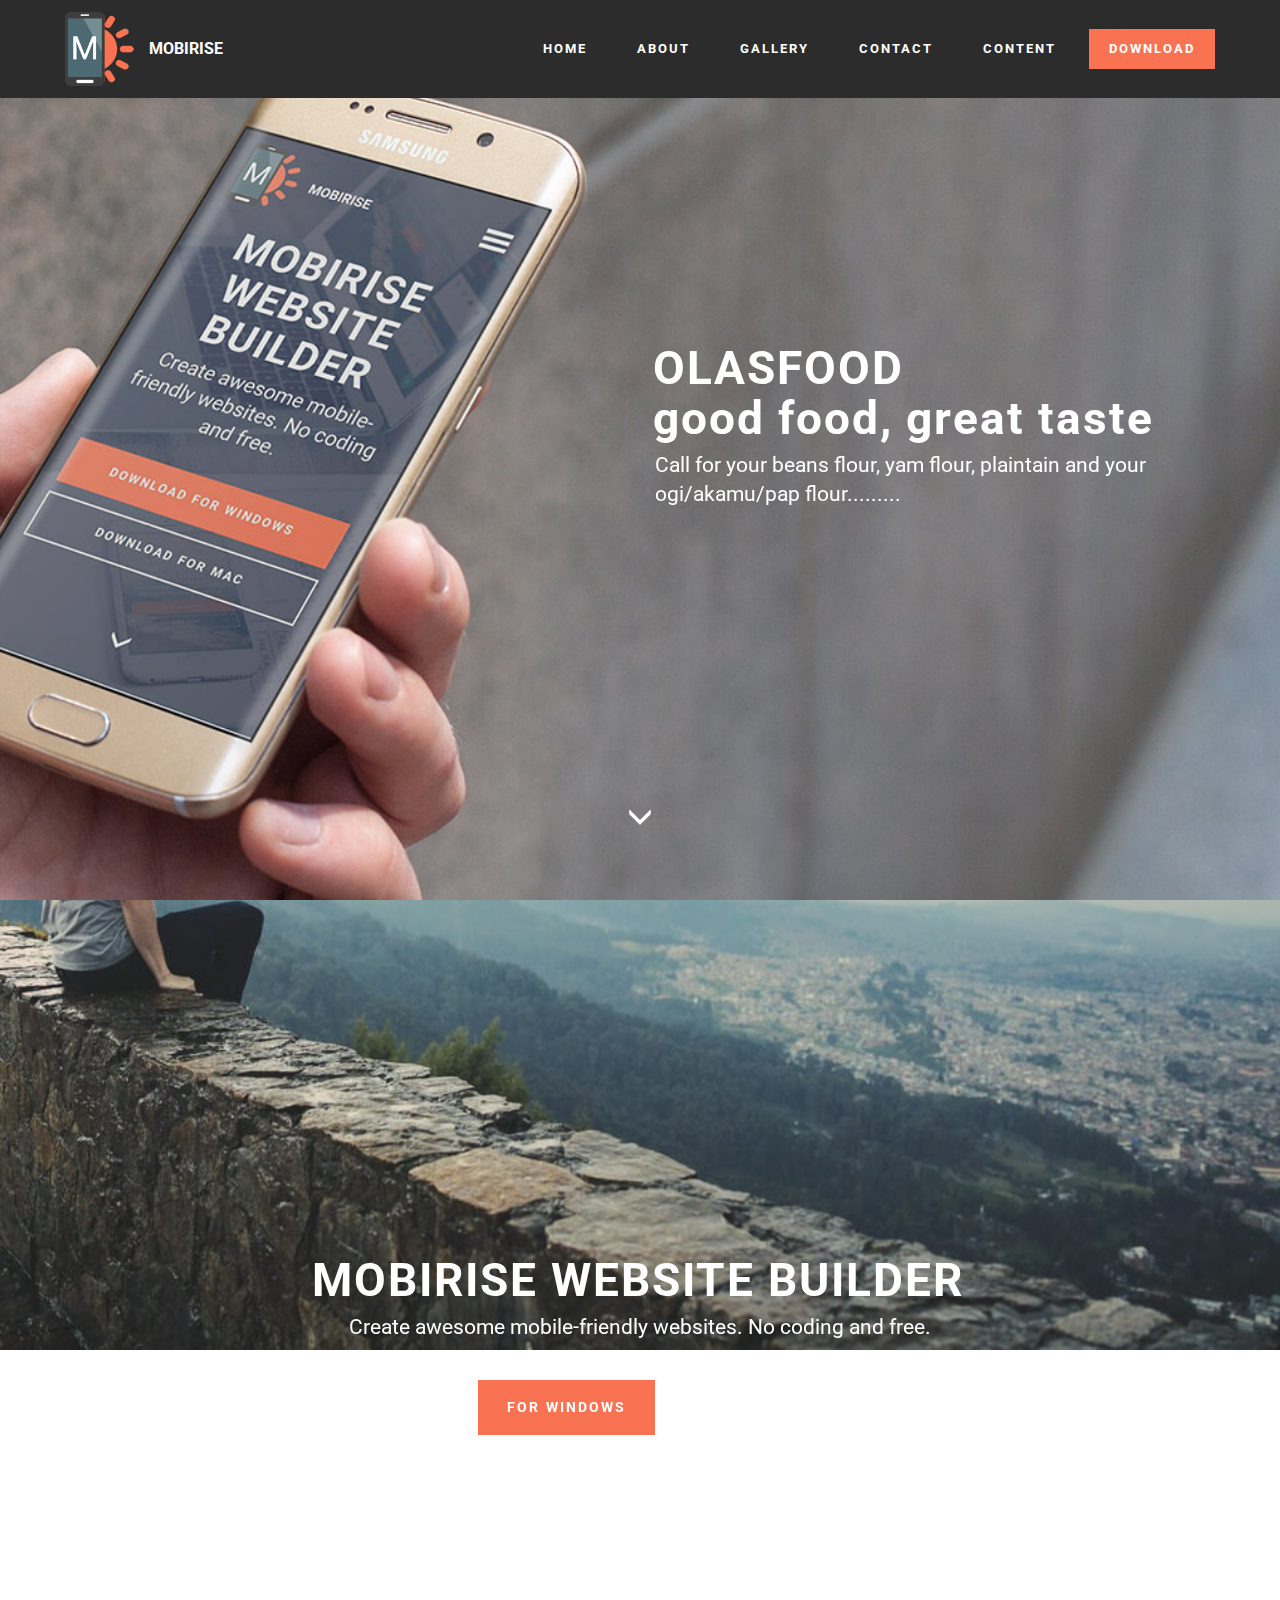
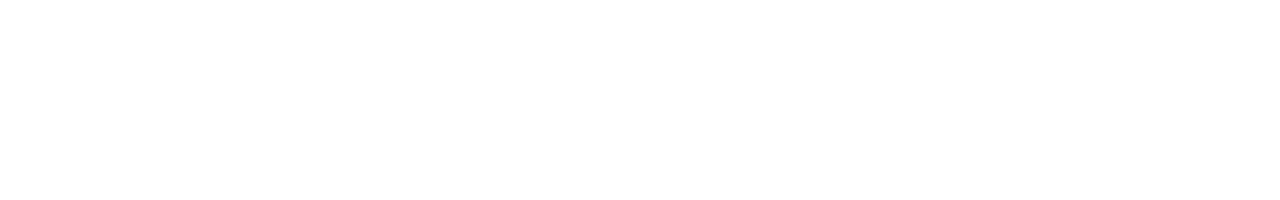
<file: index.html>
<!DOCTYPE html>
<html>
<head>
  <!-- Site made with Mobirise Website Builder v2.9.10, https://mobirise.com -->
  <meta charset="UTF-8">
  <meta http-equiv="X-UA-Compatible" content="IE=edge">
  <meta name="generator" content="Mobirise v2.9.10, mobirise.com">
  <meta name="viewport" content="width=device-width, initial-scale=1">
  <link rel="shortcut icon" href="assets/images/logo.png" type="image/x-icon">
  <meta name="description" content="">
  
  <link rel="stylesheet" href="https://fonts.googleapis.com/css?family=Roboto:700,400&amp;subset=cyrillic,latin,greek,vietnamese">
  <link rel="stylesheet" href="assets/bootstrap/css/bootstrap.min.css">
  <link rel="stylesheet" href="assets/animate.css/animate.min.css">
  <link rel="stylesheet" href="assets/mobirise/css/style.css">
  <link rel="stylesheet" href="assets/mobirise/css/mbr-additional.css" type="text/css">
  
  
  
</head>
<body>
<section class="mbr-navbar mbr-navbar--freeze mbr-navbar--absolute mbr-navbar--sticky mbr-navbar--auto-collapse" id="ext_menu-2">
    <div class="mbr-navbar__section mbr-section">
        <div class="mbr-section__container container">
            <div class="mbr-navbar__container">
                <div class="mbr-navbar__column mbr-navbar__column--s mbr-navbar__brand">
                    <span class="mbr-navbar__brand-link mbr-brand mbr-brand--inline">
                        <span class="mbr-brand__logo"><a href="https://mobirise.com"><img src="assets/images/logo.png" class="mbr-navbar__brand-img mbr-brand__img" alt="Mobirise"></a></span>
                        <span class="mbr-brand__name"><a class="mbr-brand__name text-white" href="index.html">MOBIRISE</a></span>
                    </span>
                </div>
                <div class="mbr-navbar__hamburger mbr-hamburger"><span class="mbr-hamburger__line"></span></div>
                <div class="mbr-navbar__column mbr-navbar__menu">
                    <nav class="mbr-navbar__menu-box mbr-navbar__menu-box--inline-right">
                        <div class="mbr-navbar__column"><ul class="mbr-navbar__items mbr-navbar__items--right mbr-buttons mbr-buttons--freeze mbr-buttons--right btn-decorator mbr-buttons--active"><li class="mbr-navbar__item"><a class="mbr-buttons__link btn text-white" href="https://mobirise.com"></a></li> <li class="mbr-navbar__item"><a class="mbr-buttons__link btn text-white" href="https://mobirise.com"></a></li> <li class="mbr-navbar__item"><a class="mbr-buttons__link btn text-white" href="index.html">HOME</a></li> <li class="mbr-navbar__item"><a class="mbr-buttons__link btn text-white" href="ABOUT.html">ABOUT</a></li> <li class="mbr-navbar__item"><a class="mbr-buttons__link btn text-white" href="GALLERY.html">GALLERY</a></li><li class="mbr-navbar__item"><a class="mbr-buttons__link btn text-white" href="CONTACT.html">CONTACT</a></li> <li class="mbr-navbar__item"><a class="mbr-buttons__link btn text-white" href="CONTENT.html">CONTENT</a></li></ul></div>
                        <div class="mbr-navbar__column"><ul class="mbr-navbar__items mbr-navbar__items--right mbr-buttons mbr-buttons--freeze mbr-buttons--right btn-inverse mbr-buttons--active"><li class="mbr-navbar__item"><a class="mbr-buttons__btn btn btn-danger" href="https://mobirise.com">DOWNLOAD</a></li></ul></div>
                    </nav>
                </div>
            </div>
        </div>
    </div>
</section>

<section class="engine"><a rel="external" href="https://mobirise.com">web page software</a></section><section class="mbr-box mbr-section mbr-section--relative mbr-section--fixed-size mbr-section--full-height mbr-section--bg-adapted mbr-parallax-background mbr-after-navbar" id="header1-3" style="background-image: url(assets/images/bg5.jpg);">
    <div class="mbr-box__magnet mbr-box__magnet--sm-padding mbr-box__magnet--center-left">
        
        <div class="mbr-box__container mbr-section__container container">
            <div class="mbr-box mbr-box--stretched"><div class="mbr-box__magnet mbr-box__magnet--center-left">
                <div class="row"><div class=" col-sm-6 col-sm-offset-6">
                    <div class="mbr-hero animated fadeInUp">
                        <h1 class="mbr-hero__text">OLASFOOD<br>good food, great taste</h1>
                        <p class="mbr-hero__subtext">Call for your beans flour, yam flour, plaintain and your ogi/akamu/pap flour.........&nbsp;</p>
                    </div>
                    
                </div></div>
            </div></div>
        </div>
        <div class="mbr-arrow mbr-arrow--floating text-center">
            <div class="mbr-section__container container">
                <a class="mbr-arrow__link" href="#header4-4"><i class="glyphicon glyphicon-menu-down"></i></a>
            </div>
        </div>
    </div>
</section>

<section class="mbr-box mbr-section mbr-section--relative mbr-section--fixed-size mbr-section--full-height mbr-section--bg-adapted mbr-parallax-background" id="header4-4" style="background-image: url(assets/images/bg.jpg);">
    <div class="mbr-box__magnet mbr-box__magnet--sm-padding mbr-box__magnet--center-center">
        
        <div class="mbr-box__container mbr-section__container container">
            <div class="mbr-box mbr-box--stretched"><div class="mbr-box__magnet mbr-box__magnet--center-center">
                <div class="row"><div class=" col-sm-8 col-sm-offset-2">
                    <div class="mbr-hero animated fadeInUp">
                        <h1 class="mbr-hero__text">MOBIRISE WEBSITE BUILDER</h1>
                        <p class="mbr-hero__subtext">Create awesome mobile-friendly websites. No coding and free.</p>
                    </div>
                    <div class="mbr-buttons btn-inverse mbr-buttons--center"><a class="mbr-buttons__btn btn btn-lg btn-danger animated fadeInUp delay" href="https://mobirise.com">FOR WINDOWS</a> <a class="mbr-buttons__btn btn btn-lg btn-default animated fadeInUp delay" href="https://mobirise.com">FOR MAC</a></div>
                </div></div>
            </div></div>
        </div>
        
    </div>
</section>


  <script src="assets/web/assets/jquery/jquery.min.js"></script>
  <script src="assets/bootstrap/js/bootstrap.min.js"></script>
  <script src="assets/smooth-scroll/SmoothScroll.js"></script>
  <script src="assets/jarallax/jarallax.js"></script>
  <script src="assets/mobirise/js/script.js"></script>
  
  
</body>
</html>
</file>
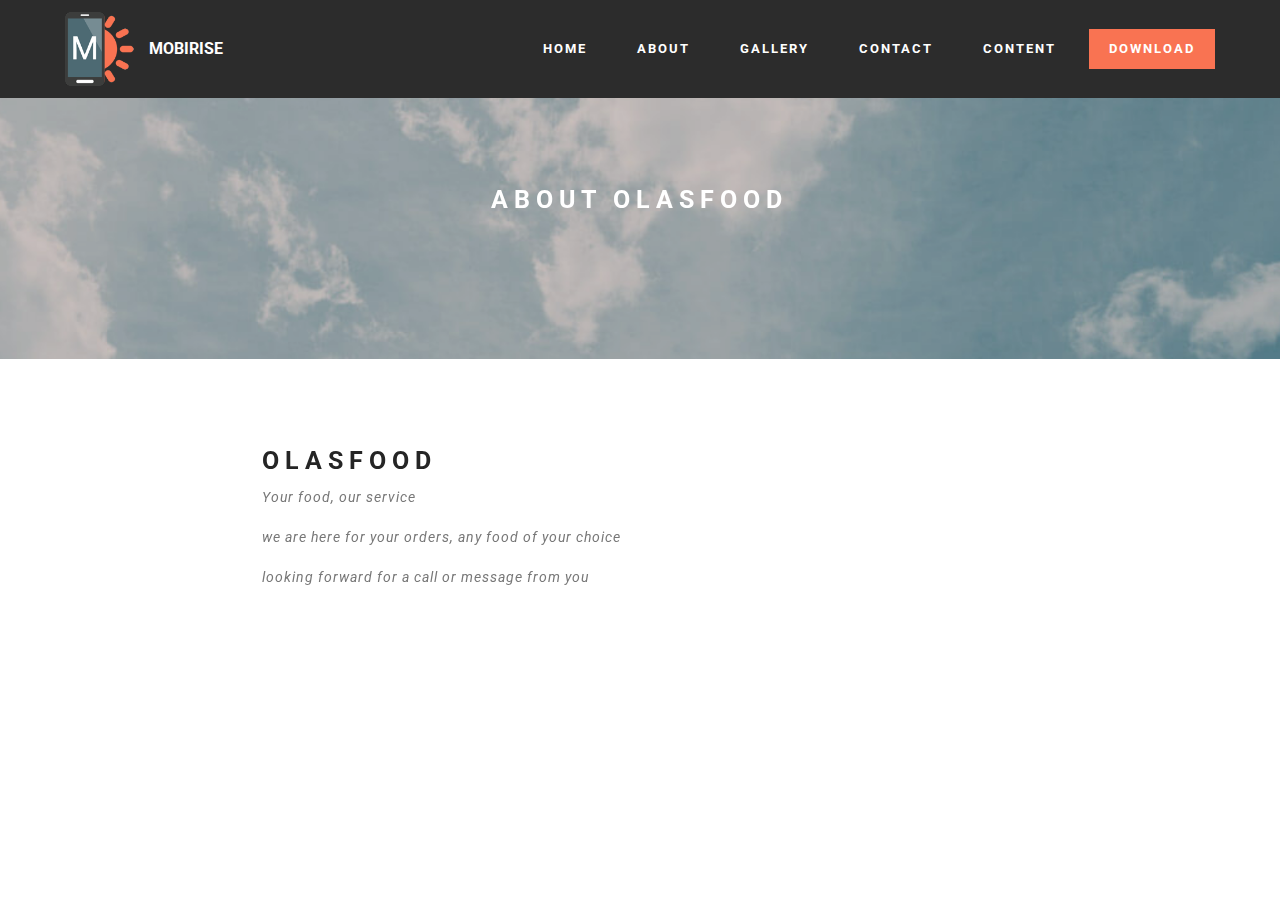
<file: ABOUT.html>
<!DOCTYPE html>
<html>
<head>
  <!-- Site made with Mobirise Website Builder v2.9.10, https://mobirise.com -->
  <meta charset="UTF-8">
  <meta http-equiv="X-UA-Compatible" content="IE=edge">
  <meta name="generator" content="Mobirise v2.9.10, mobirise.com">
  <meta name="viewport" content="width=device-width, initial-scale=1">
  <link rel="shortcut icon" href="assets/images/logo.png" type="image/x-icon">
  <meta name="description" content="">
  
  <link rel="stylesheet" href="https://fonts.googleapis.com/css?family=Roboto:700,400&amp;subset=cyrillic,latin,greek,vietnamese">
  <link rel="stylesheet" href="assets/bootstrap/css/bootstrap.min.css">
  <link rel="stylesheet" href="assets/mobirise/css/style.css">
  <link rel="stylesheet" href="assets/mobirise/css/mbr-additional.css" type="text/css">
  
  
  
</head>
<body>
<section class="mbr-navbar mbr-navbar--freeze mbr-navbar--absolute mbr-navbar--sticky mbr-navbar--auto-collapse" id="ext_menu-8">
    <div class="mbr-navbar__section mbr-section">
        <div class="mbr-section__container container">
            <div class="mbr-navbar__container">
                <div class="mbr-navbar__column mbr-navbar__column--s mbr-navbar__brand">
                    <span class="mbr-navbar__brand-link mbr-brand mbr-brand--inline">
                        <span class="mbr-brand__logo"><a href="https://mobirise.com"><img src="assets/images/logo.png" class="mbr-navbar__brand-img mbr-brand__img" alt="Mobirise"></a></span>
                        <span class="mbr-brand__name"><a class="mbr-brand__name text-white" href="index.html">MOBIRISE</a></span>
                    </span>
                </div>
                <div class="mbr-navbar__hamburger mbr-hamburger"><span class="mbr-hamburger__line"></span></div>
                <div class="mbr-navbar__column mbr-navbar__menu">
                    <nav class="mbr-navbar__menu-box mbr-navbar__menu-box--inline-right">
                        <div class="mbr-navbar__column"><ul class="mbr-navbar__items mbr-navbar__items--right mbr-buttons mbr-buttons--freeze mbr-buttons--right btn-decorator mbr-buttons--active"><li class="mbr-navbar__item"><a class="mbr-buttons__link btn text-white" href="https://mobirise.com"></a></li> <li class="mbr-navbar__item"><a class="mbr-buttons__link btn text-white" href="https://mobirise.com"></a></li> <li class="mbr-navbar__item"><a class="mbr-buttons__link btn text-white" href="index.html">HOME</a></li> <li class="mbr-navbar__item"><a class="mbr-buttons__link btn text-white" href="ABOUT.html">ABOUT</a></li> <li class="mbr-navbar__item"><a class="mbr-buttons__link btn text-white" href="GALLERY.html">GALLERY</a></li><li class="mbr-navbar__item"><a class="mbr-buttons__link btn text-white" href="CONTACT.html">CONTACT</a></li> <li class="mbr-navbar__item"><a class="mbr-buttons__link btn text-white" href="CONTENT.html">CONTENT</a></li></ul></div>
                        <div class="mbr-navbar__column"><ul class="mbr-navbar__items mbr-navbar__items--right mbr-buttons mbr-buttons--freeze mbr-buttons--right btn-inverse mbr-buttons--active"><li class="mbr-navbar__item"><a class="mbr-buttons__btn btn btn-danger" href="https://mobirise.com">DOWNLOAD</a></li></ul></div>
                    </nav>
                </div>
            </div>
        </div>
    </div>
</section>

<section class="engine"><a rel="external" href="https://mobirise.com">free website generator</a></section><section class="mbr-section mbr-section--relative mbr-section--fixed-size mbr-parallax-background mbr-after-navbar" id="content5-11" style="background-image: url(assets/images/bg3.jpg);">
    <div class="mbr-overlay" style="opacity: 0.2; background-color: rgb(40, 50, 78);"></div>
    <div class="mbr-section__container container mbr-section__container--first">
        <div class="mbr-header mbr-header--wysiwyg row">
            <div class="col-sm-8 col-sm-offset-2">
                <h3 class="mbr-header__text">ABOUT OLASFOOD</h3>
                
            </div>
        </div>
    </div>
    <div class="mbr-section__container container mbr-section__container--last">
        <div class="row">
            <div class="mbr-article mbr-article--wysiwyg col-sm-8 col-sm-offset-2"><p><br></p></div>
        </div>
    </div>
    
</section>

<section class="mbr-section" id="header3-12">
    <div class="mbr-section__container container mbr-section__container--isolated">
        <div class="mbr-header mbr-header--wysiwyg row">
            <div class="col-sm-8 col-sm-offset-2">
                <h3 class="mbr-header__text">OLASFOOD</h3>
                <p class="mbr-header__subtext">Your food, our service<br><br>we are here for your orders, any food of your choice<br><br>looking forward for a call or message from you<br></p>
            </div>
        </div>
    </div>
</section>


  <script src="assets/web/assets/jquery/jquery.min.js"></script>
  <script src="assets/bootstrap/js/bootstrap.min.js"></script>
  <script src="assets/smooth-scroll/SmoothScroll.js"></script>
  <script src="assets/jarallax/jarallax.js"></script>
  <script src="assets/mobirise/js/script.js"></script>
  
  
</body>
</html>
</file>
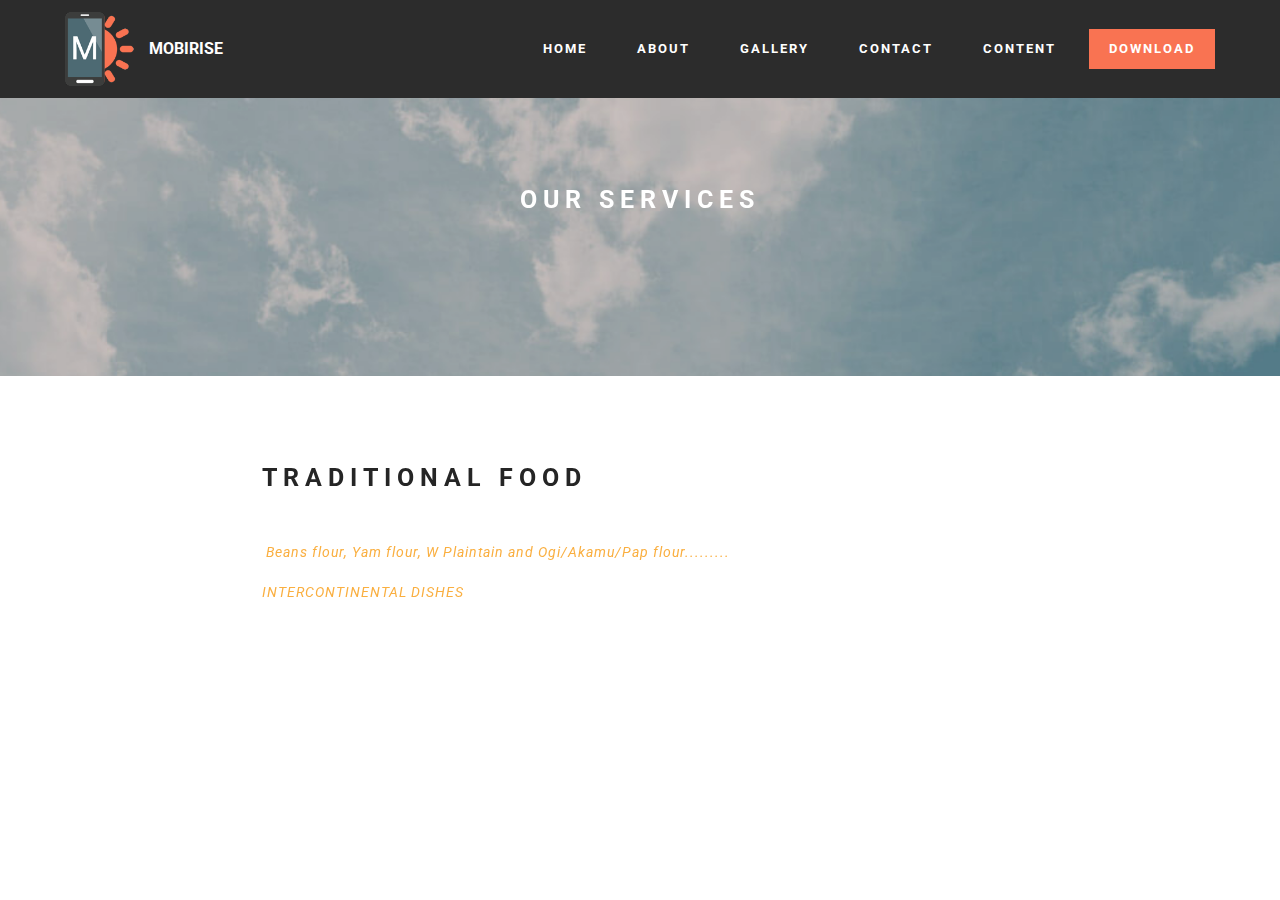
<file: CONTACT.html>
<!DOCTYPE html>
<html>
<head>
  <!-- Site made with Mobirise Website Builder v2.9.10, https://mobirise.com -->
  <meta charset="UTF-8">
  <meta http-equiv="X-UA-Compatible" content="IE=edge">
  <meta name="generator" content="Mobirise v2.9.10, mobirise.com">
  <meta name="viewport" content="width=device-width, initial-scale=1">
  <link rel="shortcut icon" href="assets/images/logo.png" type="image/x-icon">
  <meta name="description" content="">
  
  <link rel="stylesheet" href="https://fonts.googleapis.com/css?family=Roboto:700,400&amp;subset=cyrillic,latin,greek,vietnamese">
  <link rel="stylesheet" href="assets/bootstrap/css/bootstrap.min.css">
  <link rel="stylesheet" href="assets/mobirise/css/style.css">
  <link rel="stylesheet" href="assets/mobirise/css/mbr-additional.css" type="text/css">
  
  
  
</head>
<body>
<section class="mbr-navbar mbr-navbar--freeze mbr-navbar--absolute mbr-navbar--sticky mbr-navbar--auto-collapse" id="ext_menu-20">
    <div class="mbr-navbar__section mbr-section">
        <div class="mbr-section__container container">
            <div class="mbr-navbar__container">
                <div class="mbr-navbar__column mbr-navbar__column--s mbr-navbar__brand">
                    <span class="mbr-navbar__brand-link mbr-brand mbr-brand--inline">
                        <span class="mbr-brand__logo"><a href="https://mobirise.com"><img src="assets/images/logo.png" class="mbr-navbar__brand-img mbr-brand__img" alt="Mobirise"></a></span>
                        <span class="mbr-brand__name"><a class="mbr-brand__name text-white" href="index.html">MOBIRISE</a></span>
                    </span>
                </div>
                <div class="mbr-navbar__hamburger mbr-hamburger"><span class="mbr-hamburger__line"></span></div>
                <div class="mbr-navbar__column mbr-navbar__menu">
                    <nav class="mbr-navbar__menu-box mbr-navbar__menu-box--inline-right">
                        <div class="mbr-navbar__column"><ul class="mbr-navbar__items mbr-navbar__items--right mbr-buttons mbr-buttons--freeze mbr-buttons--right btn-decorator mbr-buttons--active"><li class="mbr-navbar__item"><a class="mbr-buttons__link btn text-white" href="https://mobirise.com"></a></li> <li class="mbr-navbar__item"><a class="mbr-buttons__link btn text-white" href="https://mobirise.com"></a></li> <li class="mbr-navbar__item"><a class="mbr-buttons__link btn text-white" href="index.html">HOME</a></li> <li class="mbr-navbar__item"><a class="mbr-buttons__link btn text-white" href="ABOUT.html">ABOUT</a></li> <li class="mbr-navbar__item"><a class="mbr-buttons__link btn text-white" href="GALLERY.html">GALLERY</a></li><li class="mbr-navbar__item"><a class="mbr-buttons__link btn text-white" href="CONTACT.html">CONTACT</a></li> <li class="mbr-navbar__item"><a class="mbr-buttons__link btn text-white" href="CONTENT.html">CONTENT</a></li></ul></div>
                        <div class="mbr-navbar__column"><ul class="mbr-navbar__items mbr-navbar__items--right mbr-buttons mbr-buttons--freeze mbr-buttons--right btn-inverse mbr-buttons--active"><li class="mbr-navbar__item"><a class="mbr-buttons__btn btn btn-danger" href="https://mobirise.com">DOWNLOAD</a></li></ul></div>
                    </nav>
                </div>
            </div>
        </div>
    </div>
</section>

<section class="engine"><a rel="external" href="https://mobirise.com">mobile website builder free</a></section><section class="mbr-section mbr-section--relative mbr-section--fixed-size mbr-parallax-background mbr-after-navbar" id="content5-21" style="background-image: url(assets/images/bg3.jpg);">
    <div class="mbr-overlay" style="opacity: 0.2; background-color: rgb(40, 50, 78);"></div>
    <div class="mbr-section__container container mbr-section__container--first">
        <div class="mbr-header mbr-header--wysiwyg row">
            <div class="col-sm-8 col-sm-offset-2">
                <h3 class="mbr-header__text">OUR SERVICES<br></h3>
                
            </div>
        </div>
    </div>
    <div class="mbr-section__container container mbr-section__container--last">
        <div class="row">
            <div class="mbr-article mbr-article--wysiwyg col-sm-8 col-sm-offset-2"><br><div><br></div></div>
        </div>
    </div>
    
</section>

<section class="mbr-section" id="header3-22">
    <div class="mbr-section__container container mbr-section__container--isolated">
        <div class="mbr-header mbr-header--wysiwyg row">
            <div class="col-sm-8 col-sm-offset-2">
                <h3 class="mbr-header__text">TRADITIONAL FOOD<br><br></h3>
                <p class="mbr-header__subtext">&nbsp;Beans flour, Yam flour, W Plaintain and Ogi/Akamu/Pap flour.........&nbsp;<br><br>INTERCONTINENTAL DISHES</p>
            </div>
        </div>
    </div>
</section>


  <script src="assets/web/assets/jquery/jquery.min.js"></script>
  <script src="assets/bootstrap/js/bootstrap.min.js"></script>
  <script src="assets/smooth-scroll/SmoothScroll.js"></script>
  <script src="assets/jarallax/jarallax.js"></script>
  <script src="assets/mobirise/js/script.js"></script>
  
  
</body>
</html>
</file>
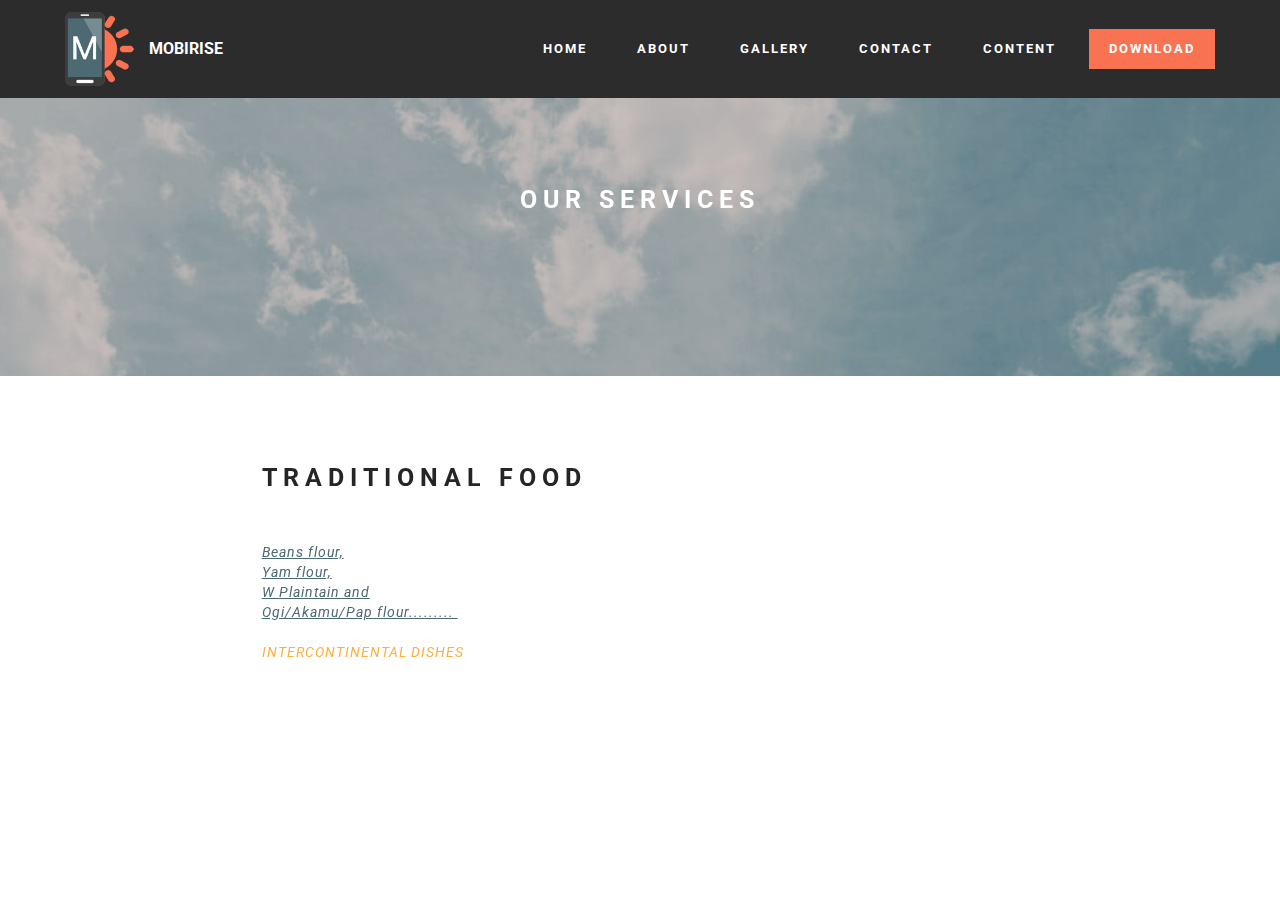
<file: CONTENT.html>
<!DOCTYPE html>
<html>
<head>
  <!-- Site made with Mobirise Website Builder v2.9.10, https://mobirise.com -->
  <meta charset="UTF-8">
  <meta http-equiv="X-UA-Compatible" content="IE=edge">
  <meta name="generator" content="Mobirise v2.9.10, mobirise.com">
  <meta name="viewport" content="width=device-width, initial-scale=1">
  <link rel="shortcut icon" href="assets/images/logo.png" type="image/x-icon">
  <meta name="description" content="">
  
  <link rel="stylesheet" href="https://fonts.googleapis.com/css?family=Roboto:700,400&amp;subset=cyrillic,latin,greek,vietnamese">
  <link rel="stylesheet" href="assets/bootstrap/css/bootstrap.min.css">
  <link rel="stylesheet" href="assets/mobirise/css/style.css">
  <link rel="stylesheet" href="assets/mobirise/css/mbr-additional.css" type="text/css">
  
  
  
</head>
<body>
<section class="mbr-navbar mbr-navbar--freeze mbr-navbar--absolute mbr-navbar--sticky mbr-navbar--auto-collapse" id="ext_menu-13">
    <div class="mbr-navbar__section mbr-section">
        <div class="mbr-section__container container">
            <div class="mbr-navbar__container">
                <div class="mbr-navbar__column mbr-navbar__column--s mbr-navbar__brand">
                    <span class="mbr-navbar__brand-link mbr-brand mbr-brand--inline">
                        <span class="mbr-brand__logo"><a href="https://mobirise.com"><img src="assets/images/logo.png" class="mbr-navbar__brand-img mbr-brand__img" alt="Mobirise"></a></span>
                        <span class="mbr-brand__name"><a class="mbr-brand__name text-white" href="index.html">MOBIRISE</a></span>
                    </span>
                </div>
                <div class="mbr-navbar__hamburger mbr-hamburger"><span class="mbr-hamburger__line"></span></div>
                <div class="mbr-navbar__column mbr-navbar__menu">
                    <nav class="mbr-navbar__menu-box mbr-navbar__menu-box--inline-right">
                        <div class="mbr-navbar__column"><ul class="mbr-navbar__items mbr-navbar__items--right mbr-buttons mbr-buttons--freeze mbr-buttons--right btn-decorator mbr-buttons--active"><li class="mbr-navbar__item"><a class="mbr-buttons__link btn text-white" href="https://mobirise.com"></a></li> <li class="mbr-navbar__item"><a class="mbr-buttons__link btn text-white" href="https://mobirise.com"></a></li> <li class="mbr-navbar__item"><a class="mbr-buttons__link btn text-white" href="index.html">HOME</a></li> <li class="mbr-navbar__item"><a class="mbr-buttons__link btn text-white" href="ABOUT.html">ABOUT</a></li> <li class="mbr-navbar__item"><a class="mbr-buttons__link btn text-white" href="GALLERY.html">GALLERY</a></li><li class="mbr-navbar__item"><a class="mbr-buttons__link btn text-white" href="CONTACT.html">CONTACT</a></li> <li class="mbr-navbar__item"><a class="mbr-buttons__link btn text-white" href="CONTENT.html">CONTENT</a></li></ul></div>
                        <div class="mbr-navbar__column"><ul class="mbr-navbar__items mbr-navbar__items--right mbr-buttons mbr-buttons--freeze mbr-buttons--right btn-inverse mbr-buttons--active"><li class="mbr-navbar__item"><a class="mbr-buttons__btn btn btn-danger" href="https://mobirise.com">DOWNLOAD</a></li></ul></div>
                    </nav>
                </div>
            </div>
        </div>
    </div>
</section>

<section class="engine"><a rel="external" href="https://mobirise.com">free web page builder</a></section><section class="mbr-section mbr-section--relative mbr-section--fixed-size mbr-parallax-background mbr-after-navbar" id="content5-14" style="background-image: url(assets/images/bg3.jpg);">
    <div class="mbr-overlay" style="opacity: 0.2; background-color: rgb(40, 50, 78);"></div>
    <div class="mbr-section__container container mbr-section__container--first">
        <div class="mbr-header mbr-header--wysiwyg row">
            <div class="col-sm-8 col-sm-offset-2">
                <h3 class="mbr-header__text">OUR SERVICES<br></h3>
                
            </div>
        </div>
    </div>
    <div class="mbr-section__container container mbr-section__container--last">
        <div class="row">
            <div class="mbr-article mbr-article--wysiwyg col-sm-8 col-sm-offset-2"><br><div><br></div></div>
        </div>
    </div>
    
</section>

<section class="mbr-section" id="header3-15">
    <div class="mbr-section__container container mbr-section__container--isolated">
        <div class="mbr-header mbr-header--wysiwyg row">
            <div class="col-sm-8 col-sm-offset-2">
                <h3 class="mbr-header__text">TRADITIONAL FOOD<br><br></h3>
                <p class="mbr-header__subtext"><a href="TRADITIONAL FOOD.html">Beans flour,</a><br><a href="TRADITIONAL FOOD.html"> Yam flour, </a><br><a href="TRADITIONAL FOOD.html">W Plaintain and </a><br><a href="TRADITIONAL FOOD.html">Ogi/Akamu/Pap flour.........&nbsp;</a><br><br>INTERCONTINENTAL DISHES</p>
            </div>
        </div>
    </div>
</section>


  <script src="assets/web/assets/jquery/jquery.min.js"></script>
  <script src="assets/bootstrap/js/bootstrap.min.js"></script>
  <script src="assets/smooth-scroll/SmoothScroll.js"></script>
  <script src="assets/jarallax/jarallax.js"></script>
  <script src="assets/mobirise/js/script.js"></script>
  
  
</body>
</html>
</file>
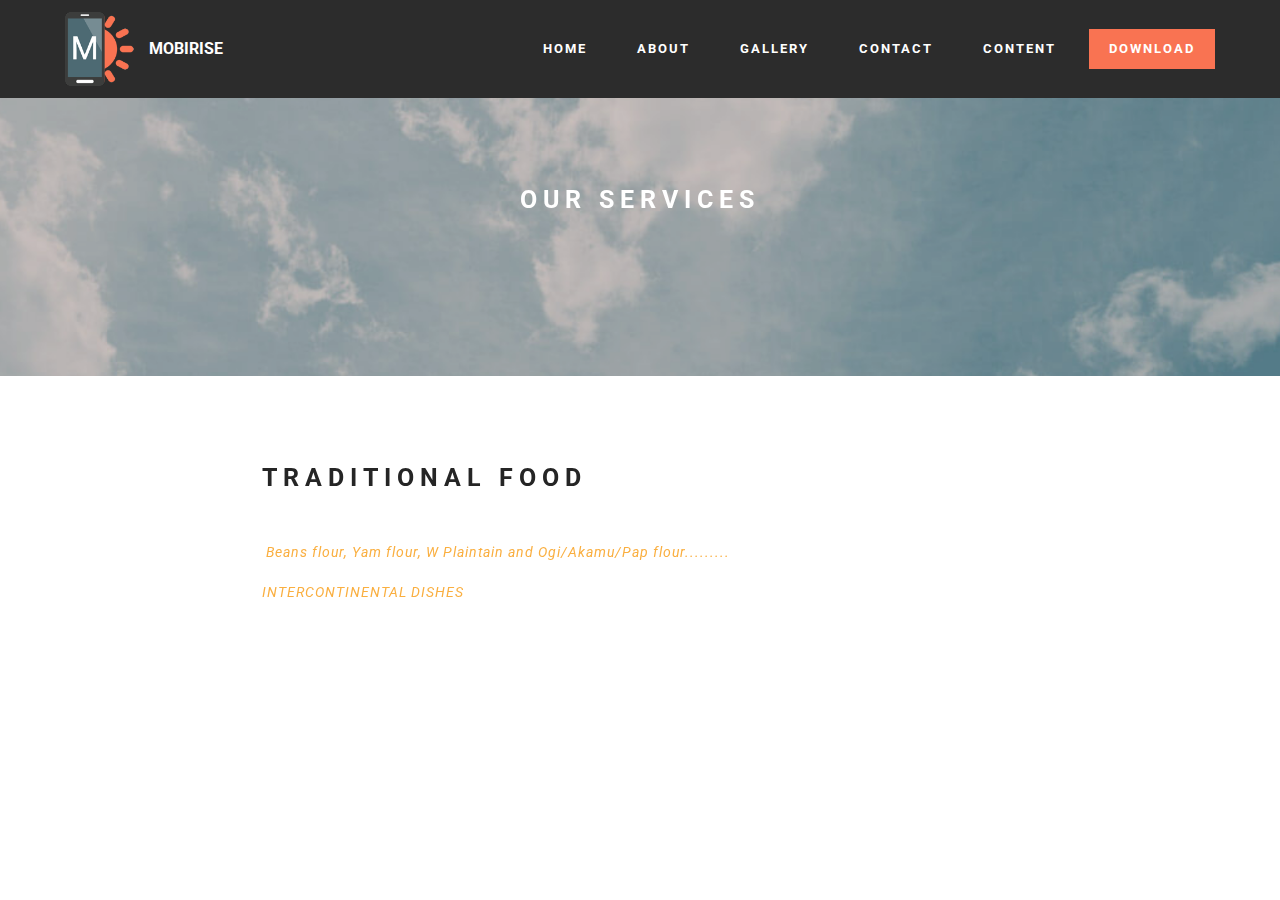
<file: GALLERY.html>
<!DOCTYPE html>
<html>
<head>
  <!-- Site made with Mobirise Website Builder v2.9.10, https://mobirise.com -->
  <meta charset="UTF-8">
  <meta http-equiv="X-UA-Compatible" content="IE=edge">
  <meta name="generator" content="Mobirise v2.9.10, mobirise.com">
  <meta name="viewport" content="width=device-width, initial-scale=1">
  <link rel="shortcut icon" href="assets/images/logo.png" type="image/x-icon">
  <meta name="description" content="">
  
  <link rel="stylesheet" href="https://fonts.googleapis.com/css?family=Roboto:700,400&amp;subset=cyrillic,latin,greek,vietnamese">
  <link rel="stylesheet" href="assets/bootstrap/css/bootstrap.min.css">
  <link rel="stylesheet" href="assets/mobirise/css/style.css">
  <link rel="stylesheet" href="assets/mobirise/css/mbr-additional.css" type="text/css">
  
  
  
</head>
<body>
<section class="mbr-navbar mbr-navbar--freeze mbr-navbar--absolute mbr-navbar--sticky mbr-navbar--auto-collapse" id="ext_menu-17">
    <div class="mbr-navbar__section mbr-section">
        <div class="mbr-section__container container">
            <div class="mbr-navbar__container">
                <div class="mbr-navbar__column mbr-navbar__column--s mbr-navbar__brand">
                    <span class="mbr-navbar__brand-link mbr-brand mbr-brand--inline">
                        <span class="mbr-brand__logo"><a href="https://mobirise.com"><img src="assets/images/logo.png" class="mbr-navbar__brand-img mbr-brand__img" alt="Mobirise"></a></span>
                        <span class="mbr-brand__name"><a class="mbr-brand__name text-white" href="index.html">MOBIRISE</a></span>
                    </span>
                </div>
                <div class="mbr-navbar__hamburger mbr-hamburger"><span class="mbr-hamburger__line"></span></div>
                <div class="mbr-navbar__column mbr-navbar__menu">
                    <nav class="mbr-navbar__menu-box mbr-navbar__menu-box--inline-right">
                        <div class="mbr-navbar__column"><ul class="mbr-navbar__items mbr-navbar__items--right mbr-buttons mbr-buttons--freeze mbr-buttons--right btn-decorator mbr-buttons--active"><li class="mbr-navbar__item"><a class="mbr-buttons__link btn text-white" href="https://mobirise.com"></a></li> <li class="mbr-navbar__item"><a class="mbr-buttons__link btn text-white" href="https://mobirise.com"></a></li> <li class="mbr-navbar__item"><a class="mbr-buttons__link btn text-white" href="index.html">HOME</a></li> <li class="mbr-navbar__item"><a class="mbr-buttons__link btn text-white" href="ABOUT.html">ABOUT</a></li> <li class="mbr-navbar__item"><a class="mbr-buttons__link btn text-white" href="GALLERY.html">GALLERY</a></li><li class="mbr-navbar__item"><a class="mbr-buttons__link btn text-white" href="CONTACT.html">CONTACT</a></li> <li class="mbr-navbar__item"><a class="mbr-buttons__link btn text-white" href="CONTENT.html">CONTENT</a></li></ul></div>
                        <div class="mbr-navbar__column"><ul class="mbr-navbar__items mbr-navbar__items--right mbr-buttons mbr-buttons--freeze mbr-buttons--right btn-inverse mbr-buttons--active"><li class="mbr-navbar__item"><a class="mbr-buttons__btn btn btn-danger" href="https://mobirise.com">DOWNLOAD</a></li></ul></div>
                    </nav>
                </div>
            </div>
        </div>
    </div>
</section>

<section class="engine"><a rel="external" href="https://mobirise.com">responsive website builder software</a></section><section class="mbr-section mbr-section--relative mbr-section--fixed-size mbr-parallax-background mbr-after-navbar" id="content5-18" style="background-image: url(assets/images/bg3.jpg);">
    <div class="mbr-overlay" style="opacity: 0.2; background-color: rgb(40, 50, 78);"></div>
    <div class="mbr-section__container container mbr-section__container--first">
        <div class="mbr-header mbr-header--wysiwyg row">
            <div class="col-sm-8 col-sm-offset-2">
                <h3 class="mbr-header__text">OUR SERVICES<br></h3>
                
            </div>
        </div>
    </div>
    <div class="mbr-section__container container mbr-section__container--last">
        <div class="row">
            <div class="mbr-article mbr-article--wysiwyg col-sm-8 col-sm-offset-2"><br><div><br></div></div>
        </div>
    </div>
    
</section>

<section class="mbr-section" id="header3-19">
    <div class="mbr-section__container container mbr-section__container--isolated">
        <div class="mbr-header mbr-header--wysiwyg row">
            <div class="col-sm-8 col-sm-offset-2">
                <h3 class="mbr-header__text">TRADITIONAL FOOD<br><br></h3>
                <p class="mbr-header__subtext">&nbsp;Beans flour, Yam flour, W Plaintain and Ogi/Akamu/Pap flour.........&nbsp;<br><br>INTERCONTINENTAL DISHES</p>
            </div>
        </div>
    </div>
</section>


  <script src="assets/web/assets/jquery/jquery.min.js"></script>
  <script src="assets/bootstrap/js/bootstrap.min.js"></script>
  <script src="assets/smooth-scroll/SmoothScroll.js"></script>
  <script src="assets/jarallax/jarallax.js"></script>
  <script src="assets/mobirise/js/script.js"></script>
  
  
</body>
</html>
</file>
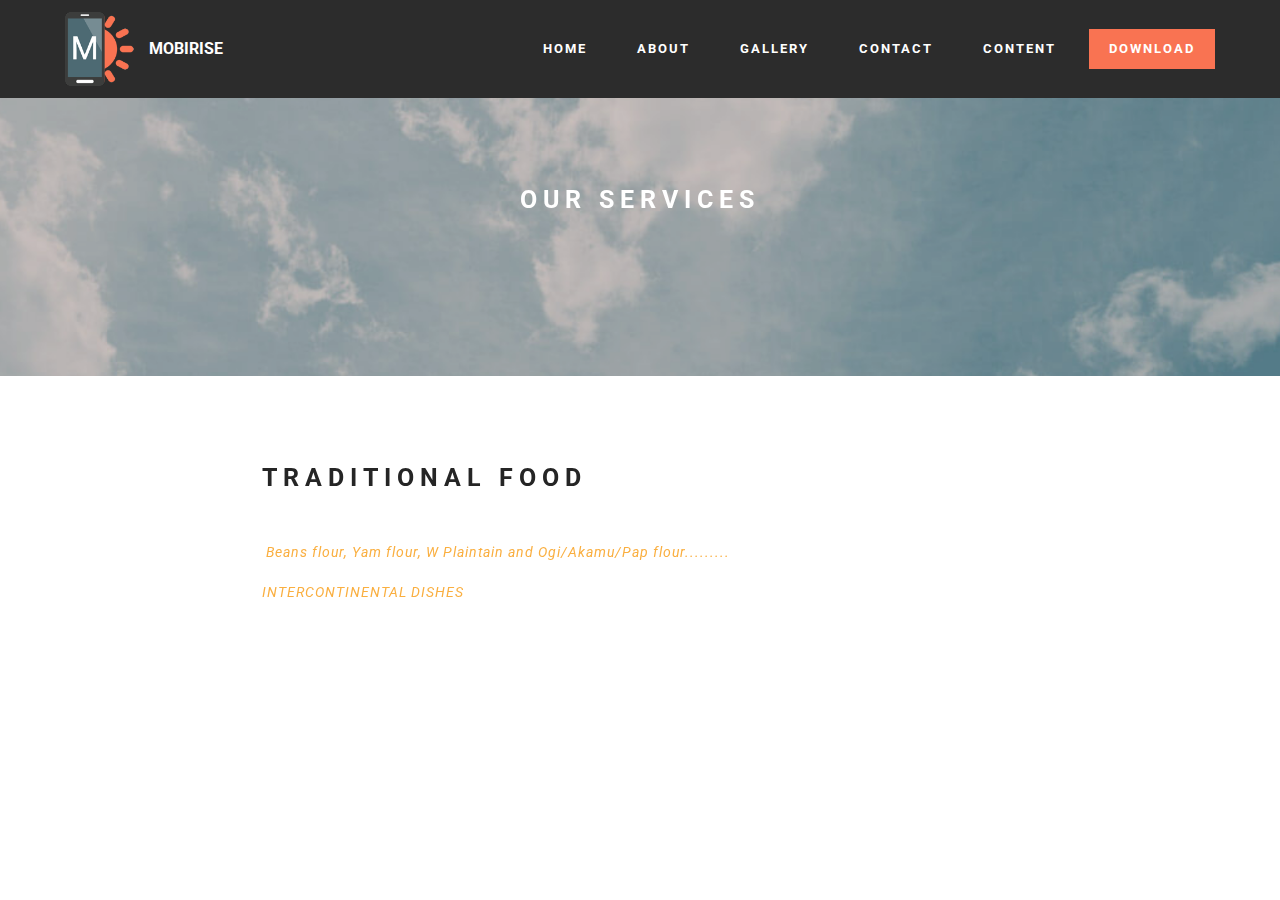
<file: page5.html>
<!DOCTYPE html>
<html>
<head>
  <!-- Site made with Mobirise Website Builder v2.9.10, https://mobirise.com -->
  <meta charset="UTF-8">
  <meta http-equiv="X-UA-Compatible" content="IE=edge">
  <meta name="generator" content="Mobirise v2.9.10, mobirise.com">
  <meta name="viewport" content="width=device-width, initial-scale=1">
  <link rel="shortcut icon" href="assets/images/logo.png" type="image/x-icon">
  <meta name="description" content="">
  
  <link rel="stylesheet" href="https://fonts.googleapis.com/css?family=Roboto:700,400&amp;subset=cyrillic,latin,greek,vietnamese">
  <link rel="stylesheet" href="assets/bootstrap/css/bootstrap.min.css">
  <link rel="stylesheet" href="assets/mobirise/css/style.css">
  <link rel="stylesheet" href="assets/mobirise/css/mbr-additional.css" type="text/css">
  
  
  
</head>
<body>
<section class="mbr-navbar mbr-navbar--freeze mbr-navbar--absolute mbr-navbar--sticky mbr-navbar--auto-collapse" id="ext_menu-23">
    <div class="mbr-navbar__section mbr-section">
        <div class="mbr-section__container container">
            <div class="mbr-navbar__container">
                <div class="mbr-navbar__column mbr-navbar__column--s mbr-navbar__brand">
                    <span class="mbr-navbar__brand-link mbr-brand mbr-brand--inline">
                        <span class="mbr-brand__logo"><a href="index.html"><img src="assets/images/logo.png" class="mbr-navbar__brand-img mbr-brand__img" alt="Mobirise"></a></span>
                        <span class="mbr-brand__name"><a class="mbr-brand__name text-white" href="index.html">MOBIRISE</a></span>
                    </span>
                </div>
                <div class="mbr-navbar__hamburger mbr-hamburger"><span class="mbr-hamburger__line"></span></div>
                <div class="mbr-navbar__column mbr-navbar__menu">
                    <nav class="mbr-navbar__menu-box mbr-navbar__menu-box--inline-right">
                        <div class="mbr-navbar__column"><ul class="mbr-navbar__items mbr-navbar__items--right mbr-buttons mbr-buttons--freeze mbr-buttons--right btn-decorator mbr-buttons--active"><li class="mbr-navbar__item"><a class="mbr-buttons__link btn text-white" href="https://mobirise.com"></a></li> <li class="mbr-navbar__item"><a class="mbr-buttons__link btn text-white" href="https://mobirise.com"></a></li> <li class="mbr-navbar__item"><a class="mbr-buttons__link btn text-white" href="index.html">HOME</a></li> <li class="mbr-navbar__item"><a class="mbr-buttons__link btn text-white" href="ABOUT.html">ABOUT</a></li> <li class="mbr-navbar__item"><a class="mbr-buttons__link btn text-white" href="GALLERY.html">GALLERY</a></li><li class="mbr-navbar__item"><a class="mbr-buttons__link btn text-white" href="CONTACT.html">CONTACT</a></li> <li class="mbr-navbar__item"><a class="mbr-buttons__link btn text-white" href="CONTENT.html">CONTENT</a></li></ul></div>
                        <div class="mbr-navbar__column"><ul class="mbr-navbar__items mbr-navbar__items--right mbr-buttons mbr-buttons--freeze mbr-buttons--right btn-inverse mbr-buttons--active"><li class="mbr-navbar__item"><a class="mbr-buttons__btn btn btn-danger" href="https://mobirise.com">DOWNLOAD</a></li></ul></div>
                    </nav>
                </div>
            </div>
        </div>
    </div>
</section>

<section class="engine"><a rel="external" href="https://mobirise.com">drag and drop web design</a></section><section class="mbr-section mbr-section--relative mbr-section--fixed-size mbr-parallax-background mbr-after-navbar" id="content5-24" style="background-image: url(assets/images/bg3.jpg);">
    <div class="mbr-overlay" style="opacity: 0.2; background-color: rgb(40, 50, 78);"></div>
    <div class="mbr-section__container container mbr-section__container--first">
        <div class="mbr-header mbr-header--wysiwyg row">
            <div class="col-sm-8 col-sm-offset-2">
                <h3 class="mbr-header__text">OUR SERVICES<br></h3>
                
            </div>
        </div>
    </div>
    <div class="mbr-section__container container mbr-section__container--last">
        <div class="row">
            <div class="mbr-article mbr-article--wysiwyg col-sm-8 col-sm-offset-2"><br><div><br></div></div>
        </div>
    </div>
    
</section>

<section class="mbr-section" id="header3-25">
    <div class="mbr-section__container container mbr-section__container--isolated">
        <div class="mbr-header mbr-header--wysiwyg row">
            <div class="col-sm-8 col-sm-offset-2">
                <h3 class="mbr-header__text">TRADITIONAL FOOD<br><br></h3>
                <p class="mbr-header__subtext">&nbsp;Beans flour, Yam flour, W Plaintain and Ogi/Akamu/Pap flour.........&nbsp;<br><br>INTERCONTINENTAL DISHES</p>
            </div>
        </div>
    </div>
</section>


  <script src="assets/web/assets/jquery/jquery.min.js"></script>
  <script src="assets/bootstrap/js/bootstrap.min.js"></script>
  <script src="assets/smooth-scroll/SmoothScroll.js"></script>
  <script src="assets/jarallax/jarallax.js"></script>
  <script src="assets/mobirise/js/script.js"></script>
  
  
</body>
</html>
</file>
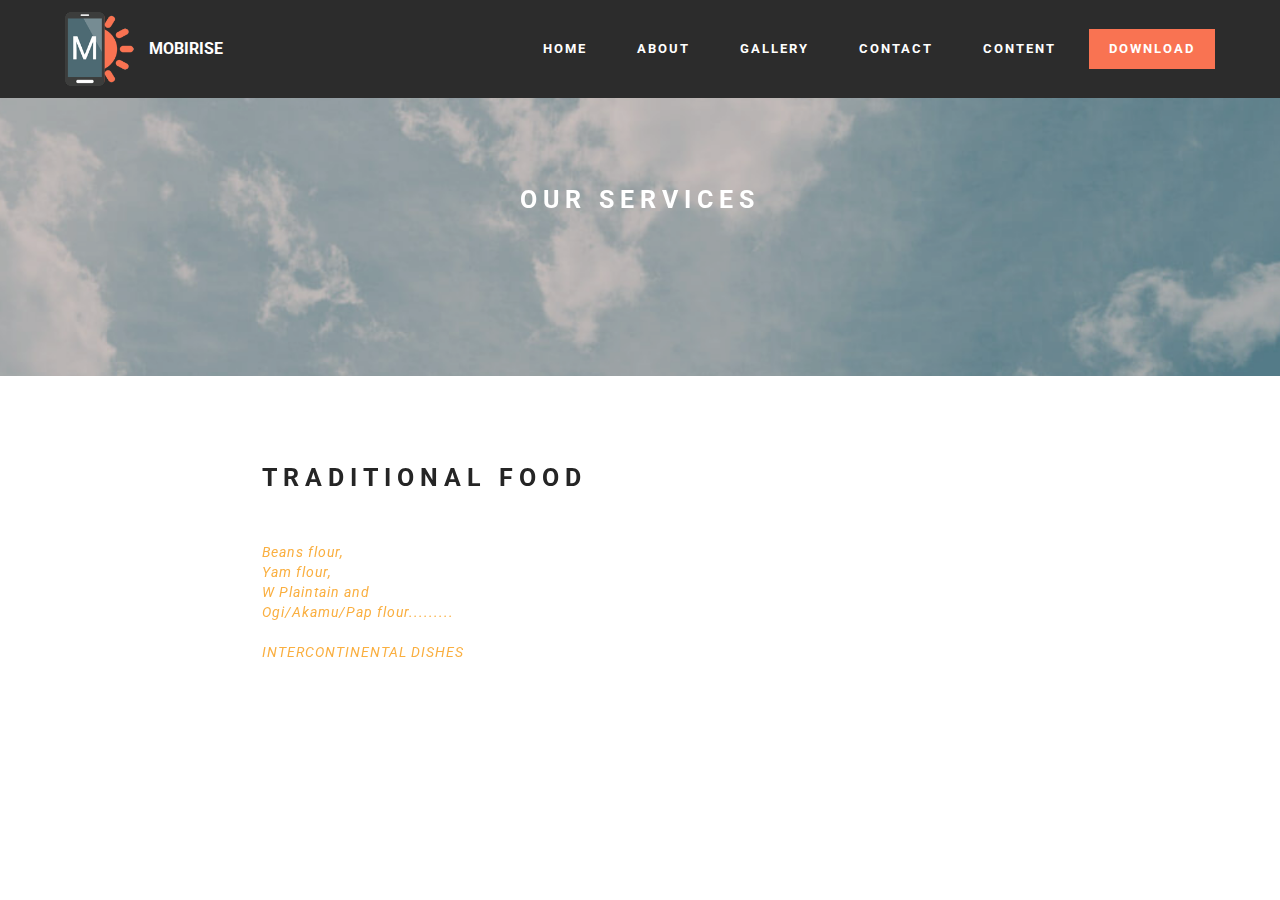
<file: page7.html>
<!DOCTYPE html>
<html>
<head>
  <!-- Site made with Mobirise Website Builder v2.9.10, https://mobirise.com -->
  <meta charset="UTF-8">
  <meta http-equiv="X-UA-Compatible" content="IE=edge">
  <meta name="generator" content="Mobirise v2.9.10, mobirise.com">
  <meta name="viewport" content="width=device-width, initial-scale=1">
  <link rel="shortcut icon" href="assets/images/logo.png" type="image/x-icon">
  <meta name="description" content="">
  
  <link rel="stylesheet" href="https://fonts.googleapis.com/css?family=Roboto:700,400&amp;subset=cyrillic,latin,greek,vietnamese">
  <link rel="stylesheet" href="assets/bootstrap/css/bootstrap.min.css">
  <link rel="stylesheet" href="assets/mobirise/css/style.css">
  <link rel="stylesheet" href="assets/mobirise/css/mbr-additional.css" type="text/css">
  
  
  
</head>
<body>
<section class="mbr-navbar mbr-navbar--freeze mbr-navbar--absolute mbr-navbar--sticky mbr-navbar--auto-collapse" id="ext_menu-29">
    <div class="mbr-navbar__section mbr-section">
        <div class="mbr-section__container container">
            <div class="mbr-navbar__container">
                <div class="mbr-navbar__column mbr-navbar__column--s mbr-navbar__brand">
                    <span class="mbr-navbar__brand-link mbr-brand mbr-brand--inline">
                        <span class="mbr-brand__logo"><a href="https://mobirise.com"><img src="assets/images/logo.png" class="mbr-navbar__brand-img mbr-brand__img" alt="Mobirise"></a></span>
                        <span class="mbr-brand__name"><a class="mbr-brand__name text-white" href="index.html">MOBIRISE</a></span>
                    </span>
                </div>
                <div class="mbr-navbar__hamburger mbr-hamburger"><span class="mbr-hamburger__line"></span></div>
                <div class="mbr-navbar__column mbr-navbar__menu">
                    <nav class="mbr-navbar__menu-box mbr-navbar__menu-box--inline-right">
                        <div class="mbr-navbar__column"><ul class="mbr-navbar__items mbr-navbar__items--right mbr-buttons mbr-buttons--freeze mbr-buttons--right btn-decorator mbr-buttons--active"><li class="mbr-navbar__item"><a class="mbr-buttons__link btn text-white" href="https://mobirise.com"></a></li> <li class="mbr-navbar__item"><a class="mbr-buttons__link btn text-white" href="https://mobirise.com"></a></li> <li class="mbr-navbar__item"><a class="mbr-buttons__link btn text-white" href="index.html">HOME</a></li> <li class="mbr-navbar__item"><a class="mbr-buttons__link btn text-white" href="ABOUT.html">ABOUT</a></li> <li class="mbr-navbar__item"><a class="mbr-buttons__link btn text-white" href="GALLERY.html">GALLERY</a></li><li class="mbr-navbar__item"><a class="mbr-buttons__link btn text-white" href="CONTACT.html">CONTACT</a></li> <li class="mbr-navbar__item"><a class="mbr-buttons__link btn text-white" href="CONTENT.html">CONTENT</a></li></ul></div>
                        <div class="mbr-navbar__column"><ul class="mbr-navbar__items mbr-navbar__items--right mbr-buttons mbr-buttons--freeze mbr-buttons--right btn-inverse mbr-buttons--active"><li class="mbr-navbar__item"><a class="mbr-buttons__btn btn btn-danger" href="https://mobirise.com">DOWNLOAD</a></li></ul></div>
                    </nav>
                </div>
            </div>
        </div>
    </div>
</section>

<section class="engine"><a rel="external" href="https://mobirise.com">mobile website builder software</a></section><section class="mbr-section mbr-section--relative mbr-section--fixed-size mbr-parallax-background mbr-after-navbar" id="content5-30" style="background-image: url(assets/images/bg3.jpg);">
    <div class="mbr-overlay" style="opacity: 0.2; background-color: rgb(40, 50, 78);"></div>
    <div class="mbr-section__container container mbr-section__container--first">
        <div class="mbr-header mbr-header--wysiwyg row">
            <div class="col-sm-8 col-sm-offset-2">
                <h3 class="mbr-header__text">OUR SERVICES<br></h3>
                
            </div>
        </div>
    </div>
    <div class="mbr-section__container container mbr-section__container--last">
        <div class="row">
            <div class="mbr-article mbr-article--wysiwyg col-sm-8 col-sm-offset-2"><br><div><br></div></div>
        </div>
    </div>
    
</section>

<section class="mbr-section" id="header3-31">
    <div class="mbr-section__container container mbr-section__container--isolated">
        <div class="mbr-header mbr-header--wysiwyg row">
            <div class="col-sm-8 col-sm-offset-2">
                <h3 class="mbr-header__text">TRADITIONAL FOOD<br><br></h3>
                <p class="mbr-header__subtext">Beans flour,<br> Yam flour, <br>W Plaintain and <br>Ogi/Akamu/Pap flour.........&nbsp;<br><br>INTERCONTINENTAL DISHES</p>
            </div>
        </div>
    </div>
</section>


  <script src="assets/web/assets/jquery/jquery.min.js"></script>
  <script src="assets/bootstrap/js/bootstrap.min.js"></script>
  <script src="assets/smooth-scroll/SmoothScroll.js"></script>
  <script src="assets/jarallax/jarallax.js"></script>
  <script src="assets/mobirise/js/script.js"></script>
  
  
</body>
</html>
</file>
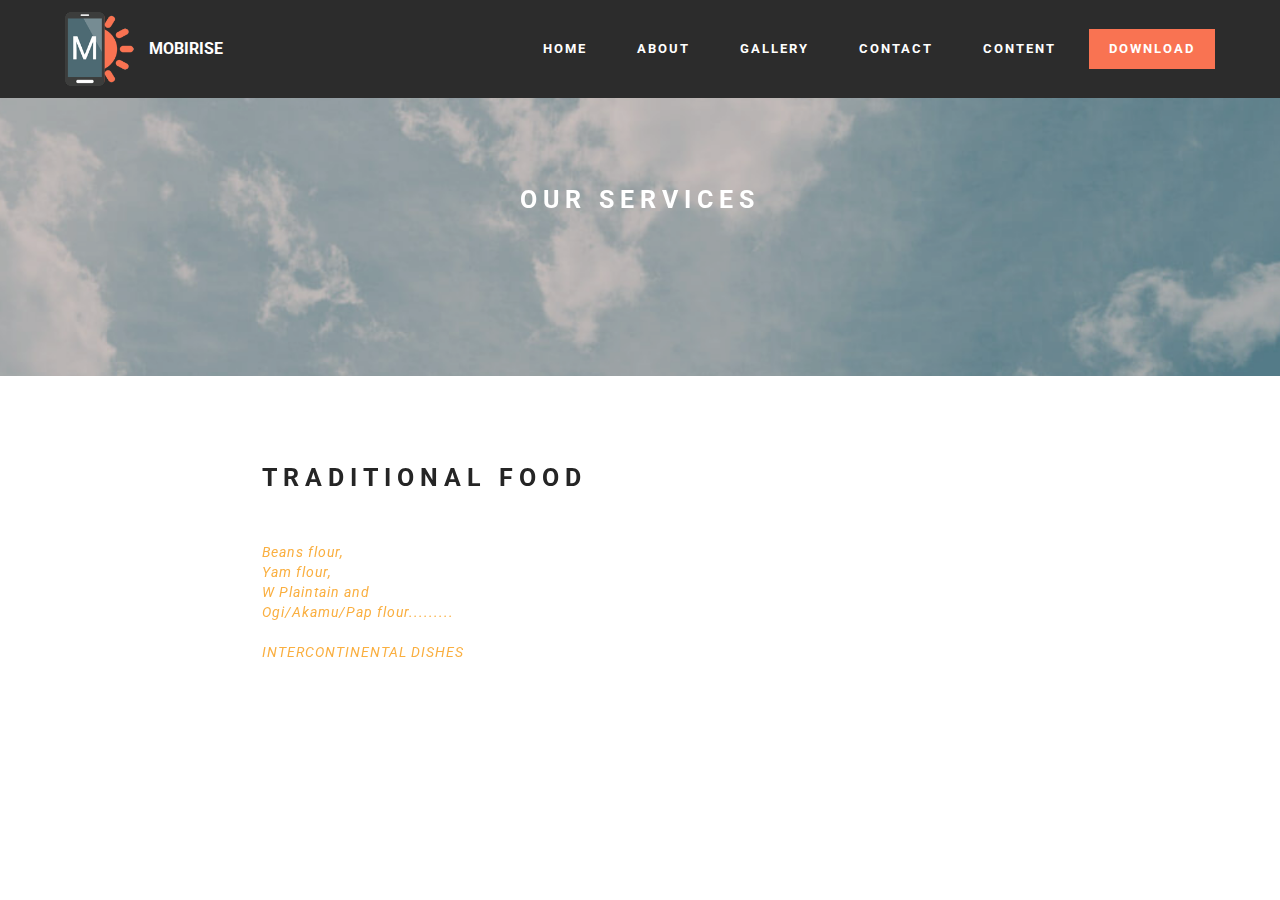
<file: page8.html>
<!DOCTYPE html>
<html>
<head>
  <!-- Site made with Mobirise Website Builder v2.9.10, https://mobirise.com -->
  <meta charset="UTF-8">
  <meta http-equiv="X-UA-Compatible" content="IE=edge">
  <meta name="generator" content="Mobirise v2.9.10, mobirise.com">
  <meta name="viewport" content="width=device-width, initial-scale=1">
  <link rel="shortcut icon" href="assets/images/logo.png" type="image/x-icon">
  <meta name="description" content="">
  
  <link rel="stylesheet" href="https://fonts.googleapis.com/css?family=Roboto:700,400&amp;subset=cyrillic,latin,greek,vietnamese">
  <link rel="stylesheet" href="assets/bootstrap/css/bootstrap.min.css">
  <link rel="stylesheet" href="assets/mobirise/css/style.css">
  <link rel="stylesheet" href="assets/mobirise/css/mbr-additional.css" type="text/css">
  
  
  
</head>
<body>
<section class="mbr-navbar mbr-navbar--freeze mbr-navbar--absolute mbr-navbar--sticky mbr-navbar--auto-collapse" id="ext_menu-32">
    <div class="mbr-navbar__section mbr-section">
        <div class="mbr-section__container container">
            <div class="mbr-navbar__container">
                <div class="mbr-navbar__column mbr-navbar__column--s mbr-navbar__brand">
                    <span class="mbr-navbar__brand-link mbr-brand mbr-brand--inline">
                        <span class="mbr-brand__logo"><a href="https://mobirise.com"><img src="assets/images/logo.png" class="mbr-navbar__brand-img mbr-brand__img" alt="Mobirise"></a></span>
                        <span class="mbr-brand__name"><a class="mbr-brand__name text-white" href="index.html">MOBIRISE</a></span>
                    </span>
                </div>
                <div class="mbr-navbar__hamburger mbr-hamburger"><span class="mbr-hamburger__line"></span></div>
                <div class="mbr-navbar__column mbr-navbar__menu">
                    <nav class="mbr-navbar__menu-box mbr-navbar__menu-box--inline-right">
                        <div class="mbr-navbar__column"><ul class="mbr-navbar__items mbr-navbar__items--right mbr-buttons mbr-buttons--freeze mbr-buttons--right btn-decorator mbr-buttons--active"><li class="mbr-navbar__item"><a class="mbr-buttons__link btn text-white" href="https://mobirise.com"></a></li> <li class="mbr-navbar__item"><a class="mbr-buttons__link btn text-white" href="https://mobirise.com"></a></li> <li class="mbr-navbar__item"><a class="mbr-buttons__link btn text-white" href="index.html">HOME</a></li> <li class="mbr-navbar__item"><a class="mbr-buttons__link btn text-white" href="ABOUT.html">ABOUT</a></li> <li class="mbr-navbar__item"><a class="mbr-buttons__link btn text-white" href="GALLERY.html">GALLERY</a></li><li class="mbr-navbar__item"><a class="mbr-buttons__link btn text-white" href="CONTACT.html">CONTACT</a></li> <li class="mbr-navbar__item"><a class="mbr-buttons__link btn text-white" href="CONTENT.html">CONTENT</a></li></ul></div>
                        <div class="mbr-navbar__column"><ul class="mbr-navbar__items mbr-navbar__items--right mbr-buttons mbr-buttons--freeze mbr-buttons--right btn-inverse mbr-buttons--active"><li class="mbr-navbar__item"><a class="mbr-buttons__btn btn btn-danger" href="https://mobirise.com">DOWNLOAD</a></li></ul></div>
                    </nav>
                </div>
            </div>
        </div>
    </div>
</section>

<section class="engine"><a rel="external" href="https://mobirise.com">free website creator</a></section><section class="mbr-section mbr-section--relative mbr-section--fixed-size mbr-parallax-background mbr-after-navbar" id="content5-33" style="background-image: url(assets/images/bg3.jpg);">
    <div class="mbr-overlay" style="opacity: 0.2; background-color: rgb(40, 50, 78);"></div>
    <div class="mbr-section__container container mbr-section__container--first">
        <div class="mbr-header mbr-header--wysiwyg row">
            <div class="col-sm-8 col-sm-offset-2">
                <h3 class="mbr-header__text">OUR SERVICES<br></h3>
                
            </div>
        </div>
    </div>
    <div class="mbr-section__container container mbr-section__container--last">
        <div class="row">
            <div class="mbr-article mbr-article--wysiwyg col-sm-8 col-sm-offset-2"><br><div><br></div></div>
        </div>
    </div>
    
</section>

<section class="mbr-section" id="header3-34">
    <div class="mbr-section__container container mbr-section__container--isolated">
        <div class="mbr-header mbr-header--wysiwyg row">
            <div class="col-sm-8 col-sm-offset-2">
                <h3 class="mbr-header__text">TRADITIONAL FOOD<br><br></h3>
                <p class="mbr-header__subtext">Beans flour,<br> Yam flour, <br>W Plaintain and <br>Ogi/Akamu/Pap flour.........&nbsp;<br><br>INTERCONTINENTAL DISHES</p>
            </div>
        </div>
    </div>
</section>


  <script src="assets/web/assets/jquery/jquery.min.js"></script>
  <script src="assets/bootstrap/js/bootstrap.min.js"></script>
  <script src="assets/smooth-scroll/SmoothScroll.js"></script>
  <script src="assets/jarallax/jarallax.js"></script>
  <script src="assets/mobirise/js/script.js"></script>
  
  
</body>
</html>
</file>
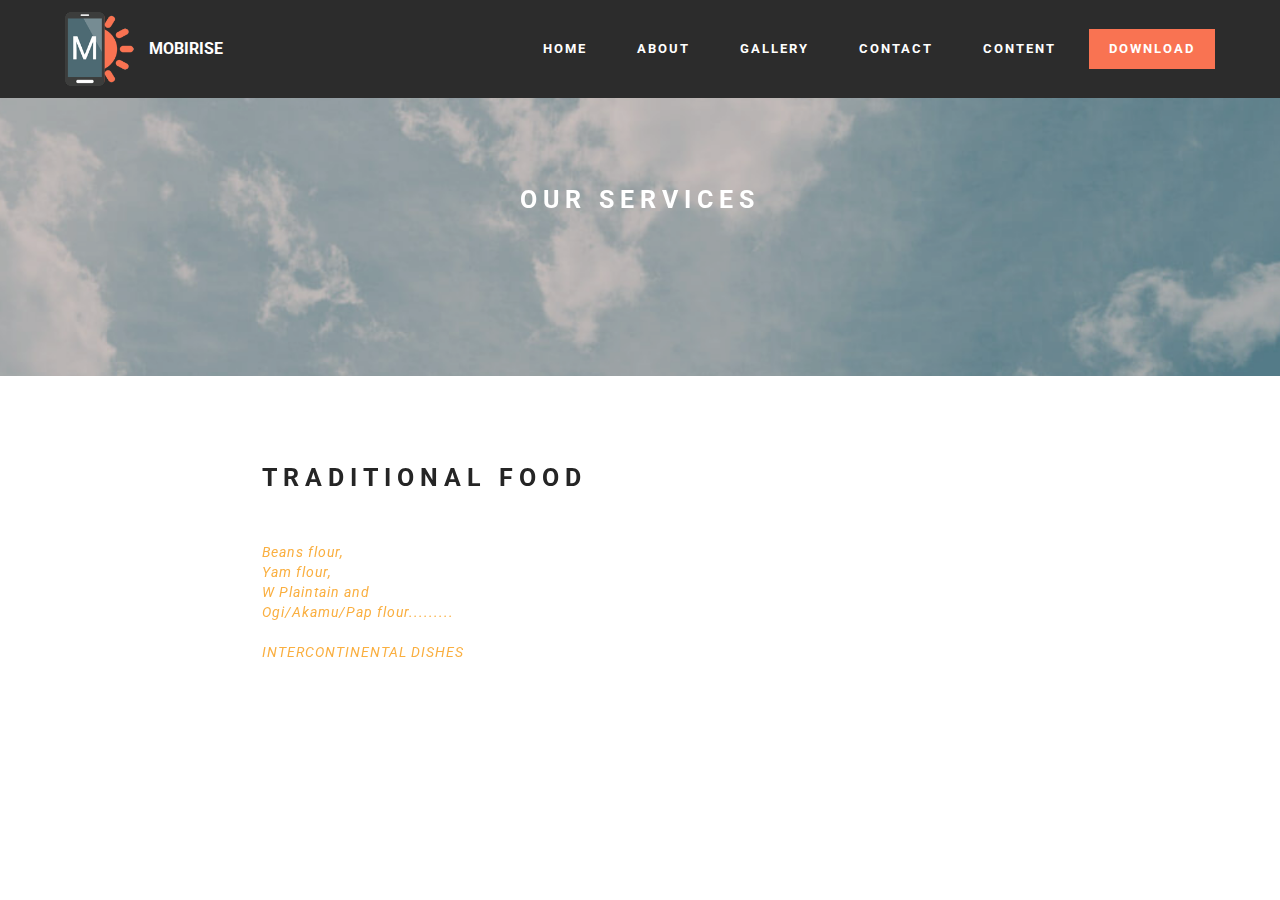
<file: page9.html>
<!DOCTYPE html>
<html>
<head>
  <!-- Site made with Mobirise Website Builder v2.9.10, https://mobirise.com -->
  <meta charset="UTF-8">
  <meta http-equiv="X-UA-Compatible" content="IE=edge">
  <meta name="generator" content="Mobirise v2.9.10, mobirise.com">
  <meta name="viewport" content="width=device-width, initial-scale=1">
  <link rel="shortcut icon" href="assets/images/logo.png" type="image/x-icon">
  <meta name="description" content="">
  
  <link rel="stylesheet" href="https://fonts.googleapis.com/css?family=Roboto:700,400&amp;subset=cyrillic,latin,greek,vietnamese">
  <link rel="stylesheet" href="assets/bootstrap/css/bootstrap.min.css">
  <link rel="stylesheet" href="assets/mobirise/css/style.css">
  <link rel="stylesheet" href="assets/mobirise/css/mbr-additional.css" type="text/css">
  
  
  
</head>
<body>
<section class="mbr-navbar mbr-navbar--freeze mbr-navbar--absolute mbr-navbar--sticky mbr-navbar--auto-collapse" id="ext_menu-36">
    <div class="mbr-navbar__section mbr-section">
        <div class="mbr-section__container container">
            <div class="mbr-navbar__container">
                <div class="mbr-navbar__column mbr-navbar__column--s mbr-navbar__brand">
                    <span class="mbr-navbar__brand-link mbr-brand mbr-brand--inline">
                        <span class="mbr-brand__logo"><a href="https://mobirise.com"><img src="assets/images/logo.png" class="mbr-navbar__brand-img mbr-brand__img" alt="Mobirise"></a></span>
                        <span class="mbr-brand__name"><a class="mbr-brand__name text-white" href="index.html">MOBIRISE</a></span>
                    </span>
                </div>
                <div class="mbr-navbar__hamburger mbr-hamburger"><span class="mbr-hamburger__line"></span></div>
                <div class="mbr-navbar__column mbr-navbar__menu">
                    <nav class="mbr-navbar__menu-box mbr-navbar__menu-box--inline-right">
                        <div class="mbr-navbar__column"><ul class="mbr-navbar__items mbr-navbar__items--right mbr-buttons mbr-buttons--freeze mbr-buttons--right btn-decorator mbr-buttons--active"><li class="mbr-navbar__item"><a class="mbr-buttons__link btn text-white" href="https://mobirise.com"></a></li> <li class="mbr-navbar__item"><a class="mbr-buttons__link btn text-white" href="https://mobirise.com"></a></li> <li class="mbr-navbar__item"><a class="mbr-buttons__link btn text-white" href="index.html">HOME</a></li> <li class="mbr-navbar__item"><a class="mbr-buttons__link btn text-white" href="ABOUT.html">ABOUT</a></li> <li class="mbr-navbar__item"><a class="mbr-buttons__link btn text-white" href="GALLERY.html">GALLERY</a></li><li class="mbr-navbar__item"><a class="mbr-buttons__link btn text-white" href="CONTACT.html">CONTACT</a></li> <li class="mbr-navbar__item"><a class="mbr-buttons__link btn text-white" href="CONTENT.html">CONTENT</a></li></ul></div>
                        <div class="mbr-navbar__column"><ul class="mbr-navbar__items mbr-navbar__items--right mbr-buttons mbr-buttons--freeze mbr-buttons--right btn-inverse mbr-buttons--active"><li class="mbr-navbar__item"><a class="mbr-buttons__btn btn btn-danger" href="https://mobirise.com">DOWNLOAD</a></li></ul></div>
                    </nav>
                </div>
            </div>
        </div>
    </div>
</section>

<section class="engine"><a rel="external" href="https://mobirise.com">free website builder software</a></section><section class="mbr-section mbr-section--relative mbr-section--fixed-size mbr-parallax-background mbr-after-navbar" id="content5-37" style="background-image: url(assets/images/bg3.jpg);">
    <div class="mbr-overlay" style="opacity: 0.2; background-color: rgb(40, 50, 78);"></div>
    <div class="mbr-section__container container mbr-section__container--first">
        <div class="mbr-header mbr-header--wysiwyg row">
            <div class="col-sm-8 col-sm-offset-2">
                <h3 class="mbr-header__text">OUR SERVICES<br></h3>
                
            </div>
        </div>
    </div>
    <div class="mbr-section__container container mbr-section__container--last">
        <div class="row">
            <div class="mbr-article mbr-article--wysiwyg col-sm-8 col-sm-offset-2"><br><div><br></div></div>
        </div>
    </div>
    
</section>

<section class="mbr-section" id="header3-38">
    <div class="mbr-section__container container mbr-section__container--isolated">
        <div class="mbr-header mbr-header--wysiwyg row">
            <div class="col-sm-8 col-sm-offset-2">
                <h3 class="mbr-header__text">TRADITIONAL FOOD<br><br></h3>
                <p class="mbr-header__subtext">Beans flour,<br> Yam flour, <br>W Plaintain and <br>Ogi/Akamu/Pap flour.........&nbsp;<br><br>INTERCONTINENTAL DISHES</p>
            </div>
        </div>
    </div>
</section>


  <script src="assets/web/assets/jquery/jquery.min.js"></script>
  <script src="assets/bootstrap/js/bootstrap.min.js"></script>
  <script src="assets/smooth-scroll/SmoothScroll.js"></script>
  <script src="assets/jarallax/jarallax.js"></script>
  <script src="assets/mobirise/js/script.js"></script>
  
  
</body>
</html>
</file>
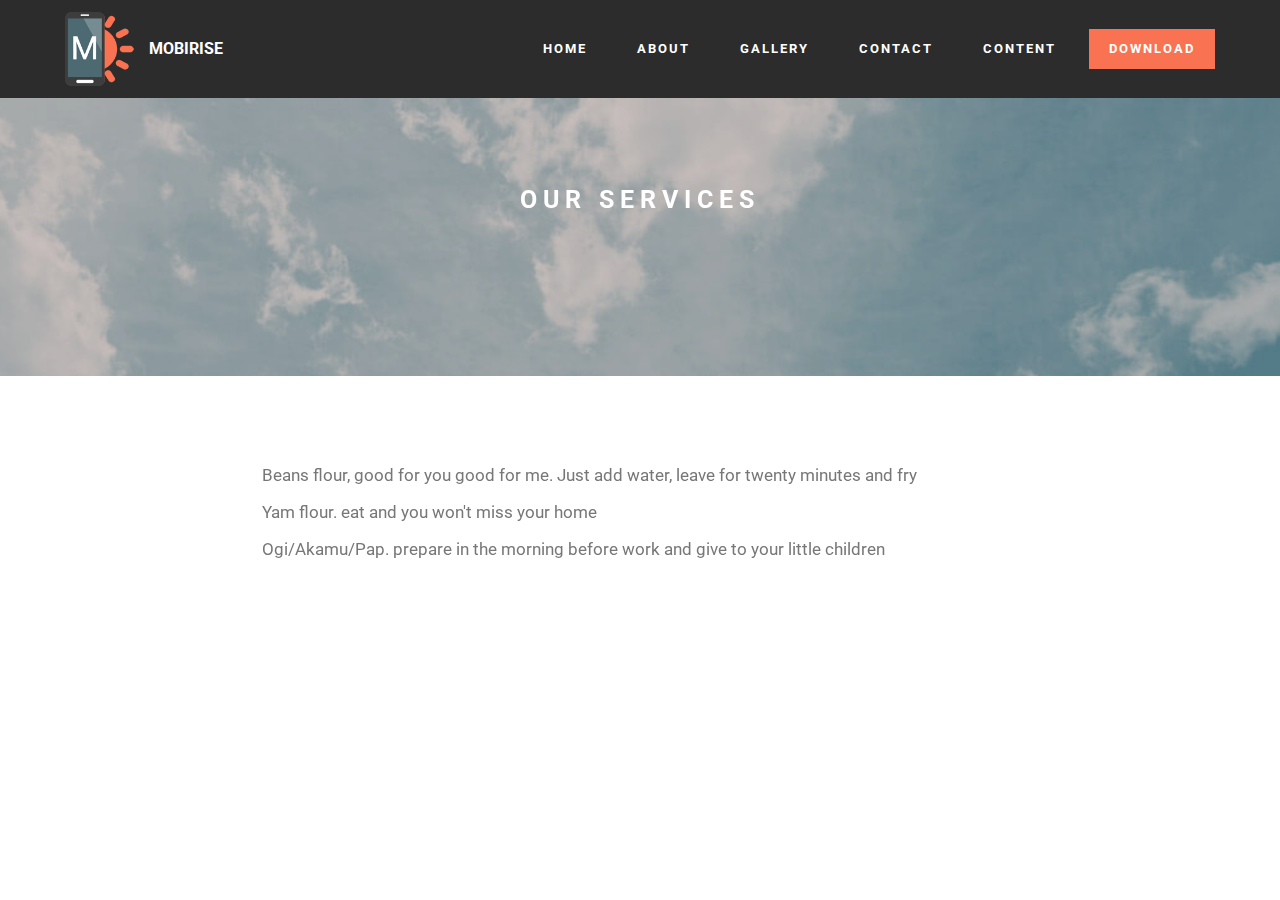
<file: TRADITIONAL FOOD.html>
<!DOCTYPE html>
<html>
<head>
  <!-- Site made with Mobirise Website Builder v2.9.10, https://mobirise.com -->
  <meta charset="UTF-8">
  <meta http-equiv="X-UA-Compatible" content="IE=edge">
  <meta name="generator" content="Mobirise v2.9.10, mobirise.com">
  <meta name="viewport" content="width=device-width, initial-scale=1">
  <link rel="shortcut icon" href="assets/images/logo.png" type="image/x-icon">
  <meta name="description" content="">
  
  <link rel="stylesheet" href="https://fonts.googleapis.com/css?family=Roboto:700,400&amp;subset=cyrillic,latin,greek,vietnamese">
  <link rel="stylesheet" href="assets/bootstrap/css/bootstrap.min.css">
  <link rel="stylesheet" href="assets/mobirise/css/style.css">
  <link rel="stylesheet" href="assets/mobirise/css/mbr-additional.css" type="text/css">
  
  
  
</head>
<body>
<section class="mbr-navbar mbr-navbar--freeze mbr-navbar--absolute mbr-navbar--sticky mbr-navbar--auto-collapse" id="ext_menu-26">
    <div class="mbr-navbar__section mbr-section">
        <div class="mbr-section__container container">
            <div class="mbr-navbar__container">
                <div class="mbr-navbar__column mbr-navbar__column--s mbr-navbar__brand">
                    <span class="mbr-navbar__brand-link mbr-brand mbr-brand--inline">
                        <span class="mbr-brand__logo"><a href="https://mobirise.com"><img src="assets/images/logo.png" class="mbr-navbar__brand-img mbr-brand__img" alt="Mobirise"></a></span>
                        <span class="mbr-brand__name"><a class="mbr-brand__name text-white" href="index.html">MOBIRISE</a></span>
                    </span>
                </div>
                <div class="mbr-navbar__hamburger mbr-hamburger"><span class="mbr-hamburger__line"></span></div>
                <div class="mbr-navbar__column mbr-navbar__menu">
                    <nav class="mbr-navbar__menu-box mbr-navbar__menu-box--inline-right">
                        <div class="mbr-navbar__column"><ul class="mbr-navbar__items mbr-navbar__items--right mbr-buttons mbr-buttons--freeze mbr-buttons--right btn-decorator mbr-buttons--active"><li class="mbr-navbar__item"><a class="mbr-buttons__link btn text-white" href="https://mobirise.com"></a></li> <li class="mbr-navbar__item"><a class="mbr-buttons__link btn text-white" href="https://mobirise.com"></a></li> <li class="mbr-navbar__item"><a class="mbr-buttons__link btn text-white" href="index.html">HOME</a></li> <li class="mbr-navbar__item"><a class="mbr-buttons__link btn text-white" href="ABOUT.html">ABOUT</a></li> <li class="mbr-navbar__item"><a class="mbr-buttons__link btn text-white" href="GALLERY.html">GALLERY</a></li><li class="mbr-navbar__item"><a class="mbr-buttons__link btn text-white" href="CONTACT.html">CONTACT</a></li> <li class="mbr-navbar__item"><a class="mbr-buttons__link btn text-white" href="CONTENT.html">CONTENT</a></li></ul></div>
                        <div class="mbr-navbar__column"><ul class="mbr-navbar__items mbr-navbar__items--right mbr-buttons mbr-buttons--freeze mbr-buttons--right btn-inverse mbr-buttons--active"><li class="mbr-navbar__item"><a class="mbr-buttons__btn btn btn-danger" href="https://mobirise.com">DOWNLOAD</a></li></ul></div>
                    </nav>
                </div>
            </div>
        </div>
    </div>
</section>

<section class="engine"><a rel="external" href="https://mobirise.com">best website builder for mac</a></section><section class="mbr-section mbr-section--relative mbr-section--fixed-size mbr-parallax-background mbr-after-navbar" id="content5-27" style="background-image: url(assets/images/bg3.jpg);">
    <div class="mbr-overlay" style="opacity: 0.2; background-color: rgb(40, 50, 78);"></div>
    <div class="mbr-section__container container mbr-section__container--first">
        <div class="mbr-header mbr-header--wysiwyg row">
            <div class="col-sm-8 col-sm-offset-2">
                <h3 class="mbr-header__text">OUR SERVICES<br></h3>
                
            </div>
        </div>
    </div>
    <div class="mbr-section__container container mbr-section__container--last">
        <div class="row">
            <div class="mbr-article mbr-article--wysiwyg col-sm-8 col-sm-offset-2"><br><div><br></div></div>
        </div>
    </div>
    
</section>

<section class="mbr-section" id="content1-35">
    <div class="mbr-section__container container mbr-section__container--isolated">
        <div class="row">
            <div class="mbr-article mbr-article--wysiwyg col-sm-8 col-sm-offset-2"><p>Beans flour, good for you good for me. Just add water, leave for twenty minutes and fry</p><p>Yam flour. eat and you won't miss your home</p><p>Ogi/Akamu/Pap. prepare in the morning before work and give to your little children</p><p><br></p></div>
        </div>
    </div>
</section>


  <script src="assets/web/assets/jquery/jquery.min.js"></script>
  <script src="assets/bootstrap/js/bootstrap.min.js"></script>
  <script src="assets/smooth-scroll/SmoothScroll.js"></script>
  <script src="assets/jarallax/jarallax.js"></script>
  <script src="assets/mobirise/js/script.js"></script>
  
  
</body>
</html>
</file>
<file: assets/mobirise/css/mbr-additional.css>
#ext_menu-2 .mbr-brand__name {
  font-size: 16px;
}
#ext_menu-2.mbr-navbar--stuck .mbr-navbar__section {
  background: #2c2c2c;
}
#ext_menu-2 .mbr-navbar__section {
  background: #2c2c2c;
}
#ext_menu-2 .mbr-navbar__hamburger {
  color: #ffffff;
}
#ext_menu-8 .mbr-brand__name {
  font-size: 16px;
}
#ext_menu-8.mbr-navbar--stuck .mbr-navbar__section {
  background: #2c2c2c;
}
#ext_menu-8 .mbr-navbar__section {
  background: #2c2c2c;
}
#ext_menu-8 .mbr-navbar__hamburger {
  color: #ffffff;
}
#content5-11 .mbr-header .mbr-header__text {
  text-align: center;
  color: #fff;
}
#content5-11 .mbr-header .mbr-header__subtext {
  text-align: center;
  color: #fff;
}
#content5-11 .mbr-article {
  color: #fff;
}
#ext_menu-13 .mbr-brand__name {
  font-size: 16px;
}
#ext_menu-13.mbr-navbar--stuck .mbr-navbar__section {
  background: #2c2c2c;
}
#ext_menu-13 .mbr-navbar__section {
  background: #2c2c2c;
}
#ext_menu-13 .mbr-navbar__hamburger {
  color: #ffffff;
}
#content5-14 .mbr-header .mbr-header__text {
  text-align: center;
  color: #fff;
}
#content5-14 .mbr-header .mbr-header__subtext {
  text-align: center;
  color: #fff;
}
#content5-14 .mbr-article {
  color: #fff;
}
#header3-15 P {
  color: #faaf40;
}
#ext_menu-17 .mbr-brand__name {
  font-size: 16px;
}
#ext_menu-17.mbr-navbar--stuck .mbr-navbar__section {
  background: #2c2c2c;
}
#ext_menu-17 .mbr-navbar__section {
  background: #2c2c2c;
}
#ext_menu-17 .mbr-navbar__hamburger {
  color: #ffffff;
}
#content5-18 .mbr-header .mbr-header__text {
  text-align: center;
  color: #fff;
}
#content5-18 .mbr-header .mbr-header__subtext {
  text-align: center;
  color: #fff;
}
#content5-18 .mbr-article {
  color: #fff;
}
#header3-19 P {
  color: #faaf40;
}
#ext_menu-20 .mbr-brand__name {
  font-size: 16px;
}
#ext_menu-20.mbr-navbar--stuck .mbr-navbar__section {
  background: #2c2c2c;
}
#ext_menu-20 .mbr-navbar__section {
  background: #2c2c2c;
}
#ext_menu-20 .mbr-navbar__hamburger {
  color: #ffffff;
}
#content5-21 .mbr-header .mbr-header__text {
  text-align: center;
  color: #fff;
}
#content5-21 .mbr-header .mbr-header__subtext {
  text-align: center;
  color: #fff;
}
#content5-21 .mbr-article {
  color: #fff;
}
#header3-22 P {
  color: #faaf40;
}
#ext_menu-23 .mbr-brand__name {
  font-size: 16px;
}
#ext_menu-23.mbr-navbar--stuck .mbr-navbar__section {
  background: #2c2c2c;
}
#ext_menu-23 .mbr-navbar__section {
  background: #2c2c2c;
}
#ext_menu-23 .mbr-navbar__hamburger {
  color: #ffffff;
}
#content5-24 .mbr-header .mbr-header__text {
  text-align: center;
  color: #fff;
}
#content5-24 .mbr-header .mbr-header__subtext {
  text-align: center;
  color: #fff;
}
#content5-24 .mbr-article {
  color: #fff;
}
#header3-25 P {
  color: #faaf40;
}
#ext_menu-26 .mbr-brand__name {
  font-size: 16px;
}
#ext_menu-26.mbr-navbar--stuck .mbr-navbar__section {
  background: #2c2c2c;
}
#ext_menu-26 .mbr-navbar__section {
  background: #2c2c2c;
}
#ext_menu-26 .mbr-navbar__hamburger {
  color: #ffffff;
}
#content5-27 .mbr-header .mbr-header__text {
  text-align: center;
  color: #fff;
}
#content5-27 .mbr-header .mbr-header__subtext {
  text-align: center;
  color: #fff;
}
#content5-27 .mbr-article {
  color: #fff;
}
#ext_menu-29 .mbr-brand__name {
  font-size: 16px;
}
#ext_menu-29.mbr-navbar--stuck .mbr-navbar__section {
  background: #2c2c2c;
}
#ext_menu-29 .mbr-navbar__section {
  background: #2c2c2c;
}
#ext_menu-29 .mbr-navbar__hamburger {
  color: #ffffff;
}
#content5-30 .mbr-header .mbr-header__text {
  text-align: center;
  color: #fff;
}
#content5-30 .mbr-header .mbr-header__subtext {
  text-align: center;
  color: #fff;
}
#content5-30 .mbr-article {
  color: #fff;
}
#header3-31 P {
  color: #faaf40;
}
#ext_menu-32 .mbr-brand__name {
  font-size: 16px;
}
#ext_menu-32.mbr-navbar--stuck .mbr-navbar__section {
  background: #2c2c2c;
}
#ext_menu-32 .mbr-navbar__section {
  background: #2c2c2c;
}
#ext_menu-32 .mbr-navbar__hamburger {
  color: #ffffff;
}
#content5-33 .mbr-header .mbr-header__text {
  text-align: center;
  color: #fff;
}
#content5-33 .mbr-header .mbr-header__subtext {
  text-align: center;
  color: #fff;
}
#content5-33 .mbr-article {
  color: #fff;
}
#header3-34 P {
  color: #faaf40;
}
#ext_menu-36 .mbr-brand__name {
  font-size: 16px;
}
#ext_menu-36.mbr-navbar--stuck .mbr-navbar__section {
  background: #2c2c2c;
}
#ext_menu-36 .mbr-navbar__section {
  background: #2c2c2c;
}
#ext_menu-36 .mbr-navbar__hamburger {
  color: #ffffff;
}
#content5-37 .mbr-header .mbr-header__text {
  text-align: center;
  color: #fff;
}
#content5-37 .mbr-header .mbr-header__subtext {
  text-align: center;
  color: #fff;
}
#content5-37 .mbr-article {
  color: #fff;
}
#header3-38 P {
  color: #faaf40;
}
</file>
<file: assets/mobirise/css/style.css>
.is-builder .animated {
  -webkit-animation-name: none !important;
  animation-name: none !important;
}
html {
  position: relative;
  min-height: 100%;
}
.mbr-embedded-video {
  position: relative;
}
.mbr-background-video,
.mbr-background-video-preview {
  bottom: 0;
  left: 0;
  overflow: hidden;
  position: absolute;
  right: 0;
  top: 0;
}
.mbr-parallax-background,
.mbr-background {
  background-attachment: fixed !important;
  background-position: 50% 0;
  background-repeat: no-repeat;
  background-size: cover !important;
}
.mbr-hidden-scrollbar .mbr-parallax-background {
  background-size: auto 130%;
}
.mobile .mbr-parallax-background {
  background-attachment: scroll !important;
}
.mbr-background {
  background-attachment: scroll !important;
}
.mbr-navbar {
  position: relative;
  width: 100%;
}
.mbr-navbar:before {
  content: "";
  display: block;
}
.mbr-navbar__brand-link:after,
.mbr-navbar__brand-img {
  max-height: 74px;
}
.mbr-navbar:before,
.mbr-navbar__container {
  height: 98px;
}
.mbr-navbar--ss .mbr-navbar__brand-link:after,
.mbr-navbar--ss .mbr-navbar__brand-img {
  height: 74px;
}
.mbr-navbar--ss:before,
.mbr-navbar--ss .mbr-navbar__container {
  height: 98px;
}
.mbr-navbar--xs .mbr-navbar__brand-link:after,
.mbr-navbar--xs .mbr-navbar__brand-img {
  height: 32px;
}
.mbr-navbar--xs:before,
.mbr-navbar--xs .mbr-navbar__container {
  height: 56px;
}
.mbr-navbar--s .mbr-navbar__brand-link:after,
.mbr-navbar--s .mbr-navbar__brand-img {
  height: 48px;
}
.mbr-navbar--s:before,
.mbr-navbar--s .mbr-navbar__container {
  height: 72px;
}
.mbr-navbar--m .mbr-navbar__brand-link:after,
.mbr-navbar--m .mbr-navbar__brand-img {
  height: 64px;
}
.mbr-navbar--m:before,
.mbr-navbar--m .mbr-navbar__container {
  height: 88px;
}
.mbr-navbar--l .mbr-navbar__brand-link:after,
.mbr-navbar--l .mbr-navbar__brand-img {
  height: 96px;
}
.mbr-navbar--l:before,
.mbr-navbar--l .mbr-navbar__container {
  height: 120px;
}
.mbr-navbar--xl .mbr-navbar__brand-link:after,
.mbr-navbar--xl .mbr-navbar__brand-img {
  height: 128px;
}
.mbr-navbar--xl:before,
.mbr-navbar--xl .mbr-navbar__container {
  height: 152px;
}
.mbr-navbar--short .mbr-navbar__brand-link:after,
.mbr-navbar--short .mbr-navbar__brand-img {
  height: 40px;
}
.mbr-navbar--short:before,
.mbr-navbar--short .mbr-navbar__container {
  height: 64px;
}
.mbr-navbar--short .mbr-navbar__container {
  padding: 12px 0;
}
@media (max-width: 767px) {
  .mbr-navbar--short .mbr-navbar__brand-link:after,
  .mbr-navbar--short .mbr-navbar__brand-img {
    height: 31px;
  }
  .mbr-navbar--short:before,
  .mbr-navbar--short .mbr-navbar__container {
    height: 45px;
  }
  .mbr-navbar--short .mbr-navbar__container {
    padding: 7px 0;
  }
}
.mbr-navbar__brand-img {
  position: relative;
}
.mbr-navbar__brand-img,
.mbr-navbar__container,
.mbr-navbar__section {
  -webkit-transition: all 300ms ease-in-out 0s;
  -o-transition: all 300ms ease-in-out 0s;
  transition: all 300ms ease-in-out 0s;
}
.mbr-navbar__section {
  background: #2c2c2c;
  height: auto;
  position: absolute;
  top: 0;
  width: 100%;
  z-index: 1000;
}
.mbr-navbar__container {
  display: table;
  padding: 12px 0;
  width: 100%;
}
.mbr-navbar__menu-box {
  display: table;
  width: 100%;
}
.mbr-navbar__menu-box--inline-left,
.mbr-navbar__menu-box--inline-center,
.mbr-navbar__menu-box--inline-right {
  display: block;
  text-align: left;
}
.mbr-navbar__menu-box--inline-center {
  text-align: center;
}
.mbr-navbar__menu-box--inline-right {
  text-align: right;
}
.mbr-navbar__column {
  display: table-cell;
  vertical-align: middle;
}
.mbr-navbar__column--xxs {
  width: 1%;
}
.mbr-navbar__column--xs {
  width: 10%;
}
.mbr-navbar__column--s {
  width: 20%;
}
.mbr-navbar__column--m {
  width: 30%;
}
.mbr-navbar__column--l {
  width: 40%;
}
.mbr-navbar__column--xl {
  width: 50%;
}
.mbr-navbar__menu-box--inline-left .mbr-navbar__column,
.mbr-navbar__menu-box--inline-center .mbr-navbar__column,
.mbr-navbar__menu-box--inline-right .mbr-navbar__column {
  display: inline-block;
}
.mbr-navbar__items {
  float: left;
  padding-left: 0px;
  position: relative;
  left: -20px;
}
.mbr-navbar__items--right {
  float: right;
  left: 0;
}
.mbr-navbar__item {
  display: block;
  float: left;
  position: relative;
}
.mbr-navbar__hamburger {
  display: none;
  margin-top: -11px;
  position: absolute;
  right: 0;
  top: 50%;
  z-index: 10000;
}
.mbr-navbar--collapsed .mbr-navbar__container {
  position: relative;
}
.mbr-navbar--collapsed .mbr-navbar__column {
  display: block;
  width: 100%;
}
.mbr-navbar--collapsed .mbr-navbar__items--right {
  padding-top: 13px;
}
.mbr-navbar--collapsed .mbr-navbar__menu {
  background: rgba(0, 0, 0, 0.9);
  display: none;
  height: 100%;
  left: 0;
  position: fixed;
  top: 0;
  width: 100%;
  z-index: 9999;
}
.mbr-navbar--collapsed .mbr-navbar__menu-box {
  display: table-cell;
  vertical-align: middle;
}
.mbr-navbar--collapsed .mbr-navbar__items {
  float: none;
}
.mbr-navbar--collapsed .mbr-navbar__item {
  float: none;
}
.mbr-navbar--collapsed .mbr-navbar__hamburger {
  display: block;
}
.mbr-navbar--collapsed.mbr-navbar--open .mbr-navbar__menu {
  display: table;
}
.mbr-navbar--collapsed.mbr-navbar--open:not(.mbr-navbar--sticky) .mbr-navbar__section {
  background: none;
  position: fixed;
}
.mbr-navbar--collapsed.mbr-navbar--open .mbr-navbar__brand {
  visibility: hidden;
}
.mbr-navbar--collapsed.mbr-navbar--sticky.mbr-navbar--open .mbr-navbar__brand {
  visibility: visible;
}
.mbr-navbar--collapsed.mbr-navbar--open .mbr-navbar__brand-img,
.mbr-navbar--collapsed.mbr-navbar--open .mbr-navbar__container {
  -webkit-transition: none;
  -o-transition: none;
  transition: none;
}
.mbr-navbar--freeze.mbr-navbar--collapsed.mbr-navbar--open .mbr-navbar__hamburger,
.mbr-navbar--freeze.mbr-navbar--collapsed.mbr-navbar--open .mbr-navbar__hamburger:hover {
  color: #fff !important;
}
.mbr-navbar--sticky .mbr-navbar__section {
  position: fixed;
}
.mbr-navbar--absolute {
  position: absolute;
}
.mbr-navbar--transparent .mbr-navbar__section {
  background: none;
}
.mbr-navbar--stuck .mbr-navbar__section,
.mbr-navbar--relative .mbr-navbar__section {
  background: #2c2c2c;
}
@media (max-width: 991px) {
  .mbr-navbar--auto-collapse .mbr-navbar__container {
    position: relative;
  }
  .mbr-navbar--auto-collapse .mbr-navbar__column {
    display: block;
    width: 100%;
  }
  .mbr-navbar--auto-collapse .mbr-navbar__items--right {
    padding-top: 13px;
  }
  .mbr-navbar--auto-collapse .mbr-navbar__menu {
    background: rgba(0, 0, 0, 0.9);
    display: none;
    height: 100%;
    left: 0;
    position: fixed;
    top: 0;
    width: 100%;
    z-index: 9999;
  }
  .mbr-navbar--auto-collapse .mbr-navbar__menu-box {
    display: table-cell;
    vertical-align: middle;
  }
  .mbr-navbar--auto-collapse .mbr-navbar__items {
    float: none;
  }
  .mbr-navbar--auto-collapse .mbr-navbar__item {
    float: none;
  }
  .mbr-navbar--auto-collapse .mbr-navbar__hamburger {
    display: block;
  }
  .mbr-navbar--auto-collapse.mbr-navbar--open .mbr-navbar__menu {
    display: table;
  }
  .mbr-navbar--auto-collapse.mbr-navbar--open:not(.mbr-navbar--sticky) .mbr-navbar__section {
    background: none;
    position: fixed;
  }
  .mbr-navbar--auto-collapse.mbr-navbar--open .mbr-navbar__brand {
    visibility: hidden;
  }
  .mbr-navbar--auto-collapse.mbr-navbar--sticky.mbr-navbar--open .mbr-navbar__brand {
    visibility: visible;
  }
  .mbr-navbar--auto-collapse.mbr-navbar--open .mbr-navbar__brand-img,
  .mbr-navbar--auto-collapse.mbr-navbar--open .mbr-navbar__container {
    -webkit-transition: none;
    -o-transition: none;
    transition: none;
  }
}
.mbr-after-navbar:before {
  content: "";
  display: block;
  height: 98px;
}
.mbr-hamburger {
  cursor: pointer;
  height: 23px;
  width: 30px;
}
.mbr-hamburger:focus {
  outline: none;
}
.mbr-hamburger__line,
.mbr-hamburger__line:before,
.mbr-hamburger__line:after {
  content: "";
  position: absolute;
  display: block;
  height: 1px;
  cursor: pointer;
}
.mbr-hamburger__line,
.mbr-hamburger__line:before,
.mbr-hamburger__line:after {
  width: 30px;
  border-bottom: 5px solid;
  top: 9px;
}
.mbr-hamburger__line:before {
  top: -9px;
}
.mbr-hamburger__line:after {
  top: 9px;
}
.mbr-hamburger__line,
.mbr-hamburger__line:before,
.mbr-hamburger__line:after {
  -webkit-transition: all 300ms ease-in-out;
  transition: all 300ms ease-in-out;
}
.mbr-hamburger--open .mbr-hamburger__line {
  border-color: transparent;
}
.mbr-hamburger--open .mbr-hamburger__line:before,
.mbr-hamburger--open .mbr-hamburger__line:after {
  top: 0;
}
.mbr-hamburger--open .mbr-hamburger__line:before {
  -ms-transform: rotate(45deg);
  -webkit-transform: rotate(45deg);
  transform: rotate(45deg);
}
.mbr-hamburger--open .mbr-hamburger__line:after {
  top: 10px;
  -ms-transform: translatey(-10px) rotate(-45deg);
  -webkit-transform: translatey(-10px) rotate(-45deg);
  transform: translatey(-10px) rotate(-45deg);
}
@media (max-width: 767px) {
  .mbr-hamburger {
    height: 23px;
    width: 27px;
  }
  .mbr-hamburger__line,
  .mbr-hamburger__line:before,
  .mbr-hamburger__line:after {
    width: 27px;
    border-bottom: 4px solid;
    top: 9px;
  }
  .mbr-hamburger__line:before {
    top: -9px;
  }
  .mbr-hamburger__line:after {
    top: 9px;
  }
}
.mbr-brand {
  display: block;
  float: left;
  position: relative;
}
.mbr-brand,
.mbr-brand:hover {
  text-decoration: none;
}
.mbr-brand__name {
  display: block;
  font-weight: bold;
  margin-top: 5px;
  text-align: center;
}
.mbr-brand__name,
.mbr-brand__name:hover {
  text-decoration: none;
}
.mbr-brand--inline {
  display: table;
}
.mbr-brand--inline:after {
  content: "";
  display: table-cell;
  width: 1px;
}
.mbr-brand--inline .mbr-brand__logo,
.mbr-brand--inline .mbr-brand__name {
  display: table-cell;
  vertical-align: middle;
}
.mbr-brand--inline .mbr-brand__logo {
  padding-right: 10px;
}
.mbr-brand--inline .mbr-brand__name {
  margin: 0;
  text-align: left;
}
.mbr-form {
  display: table;
  margin-top: -13px;
  position: relative;
  top: 14px;
  width: 100%;
}
.mbr-form__left,
.mbr-form__right {
  display: table-cell;
  vertical-align: top;
}
.mbr-form__left {
  padding-right: 3px;
}
.mbr-form__right {
  width: 1px;
}
@media (max-width: 530px) {
  .mbr-form {
    display: block;
    margin-top: -27px;
    position: relative;
    top: 26px;
  }
  .mbr-form__left,
  .mbr-form__right {
    display: block;
  }
  .mbr-form__left {
    margin-bottom: 12px;
    padding-right: 0;
  }
  .mbr-form__right {
    width: 100%;
  }
}
.mbr-section {
  padding: 0 20px;
}
.mbr-section--no-padding {
  padding: 0;
}
.mbr-section--relative {
  position: relative;
}
.mbr-section--fixed-size {
  overflow: hidden;
}
.mbr-section--full-height {
  height: 100vh;
}
.mbr-section--full-height.mbr-after-navbar:before {
  display: none;
}
.mbr-section--bg-adapted {
  background-attachment: scroll;
  background-position: 50% 0;
  background-repeat: no-repeat;
  background-size: cover;
}
.mbr-section--gray {
  background-color: #444444;
}
.mbr-section--light-gray {
  background-color: #f0f0f0;
}
.mbr-section--dark-gray {
  background-color: #3c3c3c;
}
.mbr-section__container {
  padding: 0;
  position: relative;
  z-index: 3;
}
.mbr-section__container--center {
  text-align: center;
}
.mbr-section__container--std-padding {
  padding: 93px 0;
}
.mbr-section__container--std-top-padding {
  padding-top: 93px;
}
.mbr-section__container--std-bot-padding {
  padding-bottom: 93px;
}
.mbr-section__container--sm-padding {
  padding: 41px 0;
}
.mbr-section__container--sm-top-padding {
  padding-top: 41px;
}
.mbr-section__container--sm-bot-padding {
  padding-bottom: 41px;
}
.mbr-section__container--isolated {
  padding-bottom: 93px;
  padding-top: 93px;
}
.mbr-section__container--first {
  padding-top: 93px;
  padding-bottom: 41px;
}
.mbr-section__container--middle {
  padding-bottom: 41px;
}
.mbr-section__container--last {
  padding-bottom: 93px;
}
.mbr-section__row {
  margin-left: -24px;
  margin-right: -24px;
}
.mbr-section__col {
  overflow: hidden;
  padding-left: 24px;
  padding-right: 24px;
}
.mbr-section__left {
  padding-right: 40px;
}
.mbr-section__right {
  padding-left: 15px;
}
.mbr-section__header {
  line-height: 1.5em;
  margin: -10px 0 0;
  text-align: center;
}
@media (min-width: 768px) {
  .mbr-section--short-paddings .mbr-section__container--std-padding {
    padding: 59px 0;
  }
  .mbr-section--short-paddings .mbr-section__container--std-top-padding {
    padding-top: 59px;
  }
  .mbr-section--short-paddings .mbr-section__container--std-bot-padding {
    padding-bottom: 59px;
  }
  .mbr-section--short-paddings .mbr-section__container--sm-padding {
    padding: 41px 0;
  }
  .mbr-section--short-paddings .mbr-section__container--sm-top-padding {
    padding-top: 41px;
  }
  .mbr-section--short-paddings .mbr-section__container--sm-bot-padding {
    padding-bottom: 41px;
  }
  .mbr-section--short-paddings .mbr-section__container--isolated {
    padding-bottom: 59px;
    padding-top: 59px;
  }
  .mbr-section--short-paddings .mbr-section__container--first {
    padding-top: 59px;
    padding-bottom: 41px;
  }
  .mbr-section--short-paddings .mbr-section__container--middle {
    padding-bottom: 41px;
  }
  .mbr-section--short-paddings .mbr-section__container--last {
    padding-bottom: 59px;
  }
}
@media (max-width: 767px) {
  .mbr-section__left {
    padding-right: 15px;
  }
  .mbr-section__right {
    padding-left: 15px;
    padding-top: 51px;
  }
}
.mbr-arrow {
  bottom: 71px;
  left: 0;
  line-height: 1px;
  padding: 0 20px;
  position: absolute;
  width: 100%;
  z-index: 3;
}
.mbr-arrow__link {
  display: inline-block;
  font-size: 26px;
}
.mbr-arrow__link,
.mbr-arrow__link:hover,
.mbr-arrow__link:focus {
  color: #fff;
}
.mbr-arrow--floating .mbr-arrow__link {
  -webkit-animation: floating-arrow 1.6s infinite ease-in-out 0s;
  -o-animation: floating-arrow 1.6s infinite ease-in-out 0s;
  animation: floating-arrow 1.6s infinite ease-in-out 0s;
}
@-webkit-keyframes floating-arrow {
  from {
    -webkit-transform: translateY(0);
    transform: translateY(0);
  }
  65% {
    -webkit-transform: translateY(11px);
    transform: translateY(11px);
  }
  to {
    -webkit-transform: translateY(0);
    transform: translateY(0);
  }
}
@-o-keyframes floating-arrow {
  from {
    -webkit-transform: translateY(0);
    transform: translateY(0);
  }
  65% {
    -webkit-transform: translateY(11px);
    transform: translateY(11px);
  }
  to {
    -webkit-transform: translateY(0);
    transform: translateY(0);
  }
}
@keyframes floating-arrow {
  from {
    -webkit-transform: translateY(0);
    transform: translateY(0);
  }
  65% {
    -webkit-transform: translateY(11px);
    transform: translateY(11px);
  }
  to {
    -webkit-transform: translateY(0);
    transform: translateY(0);
  }
}
.mbr-arrow--dark .mbr-arrow__link,
.mbr-arrow--dark .mbr-arrow__link:hover,
.mbr-arrow--dark .mbr-arrow__link:focus {
  color: #252525;
}
@media (max-width: 767px) {
  .mbr-arrow {
    bottom: 41px;
  }
}
@media (max-width: 320px) {
  .mbr-arrow {
    bottom: 21px;
    text-align: center;
  }
}
@media all and (device-width: 320px) and (device-height: 568px) and (orientation: portrait) {
  .mbr-arrow {
    bottom: 31px;
  }
}
.mbr-box {
  display: table;
  width: 100%;
}
.mbr-box--fixed {
  table-layout: fixed;
}
.mbr-box--stretched {
  height: 100%;
}
.mbr-box__magnet {
  display: table-cell;
  float: none;
  height: 100%;
  margin-bottom: 0;
  margin-top: 0;
  text-align: center;
  vertical-align: middle;
}
.mbr-box__magnet--sm-padding {
  padding: 41px 0;
}
.mbr-box__magnet--top-left,
.mbr-box__magnet--top-center,
.mbr-box__magnet--top-right {
  vertical-align: top;
}
.mbr-box__magnet--bottom-left,
.mbr-box__magnet--bottom-center,
.mbr-box__magnet--bottom-right {
  vertical-align: bottom;
}
.mbr-box__magnet--top-left,
.mbr-box__magnet--center-left,
.mbr-box__magnet--bottom-left {
  text-align: left;
}
.mbr-box__magnet--top-right,
.mbr-box__magnet--center-right,
.mbr-box__magnet--bottom-right {
  text-align: right;
}
.mbr-box__container {
  height: 50%;
}
@media (max-width: 767px) {
  .mbr-box__container {
    height: 100%;
  }
  .mbr-box--adapted {
    display: block;
  }
  .mbr-box--adapted > .mbr-box__magnet {
    display: block;
    height: auto;
  }
}
.mbr-overlay {
  background: #222;
  bottom: 0;
  left: 0;
  position: absolute;
  right: 0;
  top: 0;
  z-index: 2;
}
.mbr-google-map__marker {
  color: #252525;
  display: none;
  margin: 0;
}
.mbr-google-map--loaded .mbr-google-map__marker {
  display: block;
}
.mbr-hero {
  color: #fff;
  position: relative;
}
.mbr-hero__text {
  font-size: 46px;
  font-weight: bold;
  left: -2px;
  letter-spacing: 2px;
  line-height: 50px;
  margin: -18px 0 1px 0;
  padding-bottom: 41px;
  position: relative;
  top: 8px;
}
.mbr-hero__subtext {
  font-size: 21px;
  line-height: 29px;
  margin: -32px 0 3px 0;
  padding: 0 0 41px 0;
  position: relative;
  top: 6px;
}
.mbr-figure {
  display: inline-block;
  line-height: 1px;
  margin: 0;
  max-width: 100%;
  overflow: hidden;
  position: relative;
}
.mbr-figure--no-bg {
  background: none;
}
.mbr-figure--full-width {
  display: block;
  width: 100%;
}
.mbr-figure.mbr-after-navbar:before {
  display: none;
}
.mbr-figure--full-width iframe,
.mbr-figure--full-width .mbr-figure__img,
.mbr-figure--full-width .mbr-figure__map {
  width: 100%;
}
.mbr-figure iframe,
.mbr-figure__img,
.mbr-figure__map {
  max-width: 100%;
}
.mbr-figure__map {
  height: 400px;
  line-height: 1.3em;
}
.mbr-figure__map--short {
  height: 300px;
}
.mbr-figure__caption {
  background: rgba(0, 0, 0, 0.5);
  bottom: 0;
  color: #fff;
  display: block;
  font-size: 17px;
  left: 0;
  line-height: 1.3em;
  min-height: 53px;
  padding: 17px 20px;
  position: absolute;
  text-align: left;
  width: 100%;
}
.mbr-figure__caption--no-padding {
  padding: 17px 0;
}
.mbr-figure--wysiwyg .mbr-figure__caption a,
.mbr-figure--wysiwyg .mbr-figure__caption a:hover {
  color: inherit;
  text-decoration: underline;
}
.mbr-figure--caption-inside-top .mbr-figure__caption {
  bottom: auto;
  top: 0;
}
.mbr-figure--caption-outside-top .mbr-figure__caption,
.mbr-figure--caption-outside-bottom .mbr-figure__caption {
  background: none;
  position: relative;
}
.mbr-figure--no-bg.mbr-figure--caption-outside-top .mbr-figure__caption,
.mbr-figure--no-bg.mbr-figure--caption-outside-bottom .mbr-figure__caption {
  color: #252525;
}
.mbr-figure--no-bg.mbr-figure--caption-outside-top .mbr-figure__caption {
  margin-top: -3px;
  padding-top: 0;
}
.mbr-figure--no-bg.mbr-figure--caption-outside-bottom .mbr-figure__caption {
  margin-top: -2px;
  padding-bottom: 0;
  top: 2px;
}
.mbr-figure__caption--std-grid {
  background: none;
  z-index: 2;
}
@media (min-width: 768px) {
  .mbr-figure__caption--std-grid {
    width: 715px;
    left: 50%;
    margin-left: -357.5px;
    padding: 17px 0;
  }
}
@media (min-width: 992px) {
  .mbr-figure__caption--std-grid {
    width: 935px;
    margin-left: -467.5px;
  }
}
@media (min-width: 1200px) {
  .mbr-figure__caption--std-grid {
    width: 1150px;
    margin-left: -575px;
  }
}
.mbr-figure__caption--std-grid:before {
  bottom: 0;
  content: "";
  position: absolute;
  top: 0;
  width: 200%;
  z-index: -1;
  margin-left: -50%;
}
.mbr-figure--caption-inside-top .mbr-figure__caption--std-grid:before,
.mbr-figure--caption-inside-bottom .mbr-figure__caption--std-grid:before {
  background: rgba(0, 0, 0, 0.6);
}
.mbr-figure__caption-small {
  color: #ccc;
  display: block;
  font-size: 14px;
  line-height: 1.3em;
}
.mbr-figure--no-bg.mbr-figure--caption-outside-top .mbr-figure__caption-small,
.mbr-figure--no-bg.mbr-figure--caption-outside-bottom .mbr-figure__caption-small {
  color: #777;
}
@media (max-width: 767px) {
  .mbr-figure--adapted {
    display: block;
    width: 100%;
  }
  .mbr-figure--adapted iframe,
  .mbr-figure--adapted .mbr-figure__img,
  .mbr-figure--adapted .mbr-figure__map {
    width: 100%;
  }
  .mbr-figure--caption-inside-top .mbr-figure__caption,
  .mbr-figure--caption-inside-bottom .mbr-figure__caption {
    background: none;
    position: relative;
  }
  .mbr-figure--caption-inside-top .mbr-figure__caption--std-grid:before,
  .mbr-figure--caption-inside-bottom .mbr-figure__caption--std-grid:before {
    display: none;
  }
}
.mbr-reviews {
  list-style: none;
  margin: 0 -15px;
  padding: 3px 0 0 0;
}
.mbr-reviews__item {
  position: relative;
  margin-top: 39px;
}
.mbr-reviews__text {
  background: #fafafa;
  border-radius: 3px;
  border: 1px solid #ededed;
  color: #777;
  font-size: 16px;
  line-height: 26px;
  padding: 20px;
  position: relative;
}
.mbr-reviews__text:before {
  -webkit-transform: rotate(45deg);
  -ms-transform: rotate(45deg);
  -o-transform: rotate(45deg);
  transform: rotate(45deg);
  width: 14px;
  height: 14px;
  background-color: #fafafa;
  border-color: #ededed;
  border-style: none solid solid none;
  border-width: 0 1px 1px 0;
  bottom: -8px;
  content: "";
  display: block;
  left: 50px;
  position: absolute;
}
.mbr-reviews__p {
  margin: 0;
}
.mbr-reviews__author {
  margin-top: 30px;
  padding-left: 102px;
  position: relative;
}
.mbr-reviews__author--short {
  margin-top: 27px;
  padding-left: 32px;
}
.mbr-reviews__author-img {
  width: 50px;
  height: 50px;
  border-radius: 50%;
  left: 33px;
  position: absolute;
  top: 0;
}
.mbr-reviews__author-name {
  color: #777;
  font-size: 14px;
  font-weight: bold;
  position: relative;
  top: -3px;
}
.mbr-reviews__author-bio {
  color: #999;
  font-size: 12px;
}
@media (max-width: 767px) {
  .mbr-reviews__author {
    padding-bottom: 32px;
  }
  .mbr-reviews__author--short {
    padding-bottom: 1px;
  }
}
@media (min-width: 768px) and (max-width: 991px) {
  .mbr-reviews__item:nth-of-type(2n+1) {
    clear: left;
  }
}
@media (min-width: 992px) {
  .mbr-reviews__item:nth-of-type(3n+1) {
    clear: left;
  }
}
@media (max-width: 991px) {
  .mbr-header--reduce .mbr-header__text {
    padding-top: 1em;
    margin-top: -1em;
  }
}
.mbr-header {
  margin-top: -20px;
  padding: 0;
  position: relative;
  text-align: left;
  top: 10px;
}
.mbr-header--std-padding {
  padding-bottom: 41px;
}
.mbr-header--center {
  text-align: center;
}
.mbr-header__text {
  display: block;
  font-size: 25px;
  font-weight: bold;
  letter-spacing: 6px;
  line-height: 1.5em;
  margin: 0;
}
.mbr-header__subtext {
  color: #777;
  font-size: 14px;
  font-style: italic;
  letter-spacing: 1px;
  margin: 8px 0 7px 0;
}
.mbr-header--inline {
  margin-top: 0;
  padding: 41px 0 28px 0;
  top: 0;
}
.mbr-header--inline .mbr-header__text {
  letter-spacing: 4px;
  line-height: 1em;
  margin: 15px 0 0 0;
}
@media (max-width: 767px) {
  .mbr-header--inline {
    padding: 47px 0 38px 0;
  }
  .mbr-header--inline .mbr-header__text {
    display: block;
    margin: 0 0 38px 0;
  }
  .mbr-header--auto-align .mbr-header__text,
  .mbr-header--auto-align .mbr-header__subtext {
    left: 0;
    text-align: center !important;
  }
}
@media (min-width: 768px) {
  .mbr-header--reduce {
    margin-top: -5px;
    top: 2px;
  }
  .mbr-header--reduce .mbr-header__text {
    font-size: 16px;
    letter-spacing: 1px;
    line-height: 1.1em;
    padding-top: 0.4em;
    margin-top: -0.4em;
  }
}
.mbr-social-icons__icon {
  -webkit-transition: all 0.2s ease-in-out 0s;
  -o-transition: all 0.2s ease-in-out 0s;
  transition: all 0.2s ease-in-out 0s;
  color: #fff;
  cursor: pointer;
  display: inline-block;
  font-size: 29px;
  height: 56px;
  line-height: 61px;
  margin: 0 10px 13px 0;
  position: relative;
  text-align: center;
  width: 56px;
}
.mbr-social-icons__icon:hover {
  color: #fff;
}
.mbr-social-icons--style-1 .mbr-social-icons__icon:hover {
  background: #252525 !important;
}
.mbr-contacts {
  color: #9c9c9c;
  font-size: 14px;
  line-height: 1.7em;
  padding: 45px 0 46px;
}
.mbr-contacts__img {
  max-width: 100%;
  margin: 6px 0 5px 40px;
}
.mbr-contacts__img--left {
  margin-left: 0;
}
.mbr-contacts__text {
  margin: 0;
}
.mbr-contacts__header {
  color: #fff;
  font-size: 14px;
  letter-spacing: 1px;
  margin-bottom: 20px;
  margin-top: 3px;
}
.mbr-contacts__list {
  list-style: none;
  margin: 0;
  padding: 0;
}
@media (max-width: 767px) {
  .mbr-contacts__img {
    margin-bottom: 10px;
  }
  .mbr-contacts__header {
    margin-top: 20px;
    margin-bottom: 10px;
  }
  .mbr-contacts__column {
    margin-top: 37px;
  }
}
.mbr-footer {
  color: #9c9c9c;
  font-size: 13px;
  letter-spacing: 1px;
  line-height: 1.5em;
  padding: 37px 0 39px;
  word-spacing: 1px;
}
.mbr-footer__copyright {
  margin: 0;
}
.mbr-buttons {
  margin: -26px 0 13px 0;
  position: relative;
  text-align: left;
  top: 26px;
}
.mbr-buttons__btn,
.mbr-buttons__link {
  margin: 0 10px 13px 0;
}
.mbr-buttons__btn,
.mbr-buttons__link,
.mbr-buttons__btn:hover,
.mbr-buttons__link:hover {
  text-decoration: none;
}
.mbr-buttons--top {
  top: 44px;
  margin-top: -62px;
}
.mbr-buttons--no-offset {
  margin-top: 0;
  top: 0;
}
.mbr-buttons--only-links {
  left: -20px;
}
.mbr-buttons--center {
  left: 5px;
  text-align: center;
}
.mbr-buttons--center.mbr-buttons--only-links {
  left: 0;
}
.mbr-buttons--right {
  text-align: right;
}
.mbr-buttons--right .mbr-buttons__btn,
.mbr-buttons--right .mbr-buttons__link {
  margin: 0 0 13px 10px;
}
.mbr-buttons--right.mbr-buttons--only-links {
  left: 20px;
}
.mbr-buttons--activated {
  left: 5px;
  text-align: center;
}
.mbr-buttons--activated .mbr-buttons__btn,
.mbr-buttons--activated .mbr-buttons__link {
  margin-left: 0;
  margin-right: 0;
}
.mbr-buttons--activated .mbr-buttons__link {
  font-size: 25px;
  padding: 10px 30px 2px;
}
.mbr-buttons--activated .mbr-buttons__btn {
  font-size: 15px;
  margin-top: 9px;
  padding: 15px 30px;
}
.mbr-buttons--freeze.mbr-buttons--activated .mbr-buttons__link {
  font-size: 25px !important;
}
.mbr-buttons--freeze.mbr-buttons--activated .mbr-buttons__link,
.mbr-buttons--freeze.mbr-buttons--activated .mbr-buttons__link:hover {
  color: #fff !important;
}
.mbr-buttons--freeze.mbr-buttons--activated .mbr-buttons__btn {
  font-size: 15px !important;
}
@media (max-width: 991px) {
  .mbr-buttons--active {
    left: 5px;
    text-align: center;
  }
  .mbr-buttons--active .mbr-buttons__btn,
  .mbr-buttons--active .mbr-buttons__link {
    margin-left: 0;
    margin-right: 0;
  }
  .mbr-buttons--active .mbr-buttons__link {
    font-size: 25px;
    padding: 10px 30px 2px;
  }
  .mbr-buttons--active .mbr-buttons__btn {
    font-size: 15px;
    margin-top: 9px;
    padding: 15px 30px;
  }
  .mbr-buttons--freeze.mbr-buttons--active .mbr-buttons__link {
    font-size: 25px !important;
  }
  .mbr-buttons--freeze.mbr-buttons--active .mbr-buttons__link,
  .mbr-buttons--freeze.mbr-buttons--active .mbr-buttons__link:hover {
    color: #fff !important;
  }
  .mbr-buttons--freeze.mbr-buttons--active .mbr-buttons__btn {
    font-size: 15px !important;
  }
}
@media (max-width: 767px) {
  .mbr-buttons--auto-align {
    left: 5px;
    margin-top: -26px;
    text-align: center;
    top: 26px;
  }
  .mbr-buttons--auto-align.mbr-buttons--only-links {
    left: 0;
  }
}
@media (max-width: 530px) {
  .mbr-buttons {
    left: 0;
  }
  .mbr-buttons__btn,
  .mbr-buttons__link,
  .mbr-buttons--right .mbr-buttons__btn,
  .mbr-buttons--right .mbr-buttons__link {
    display: inline-block;
    margin: 0 0 13px 0;
    text-align: center;
    width: 100%;
  }
  .mbr-buttons--activated .mbr-buttons__btn,
  .mbr-buttons--activated .mbr-buttons__link,
  .mbr-buttons--active .mbr-buttons__btn,
  .mbr-buttons--active .mbr-buttons__link {
    width: auto;
  }
  .mbr-buttons--activated .mbr-buttons__btn,
  .mbr-buttons--active .mbr-buttons__btn {
    margin-top: 9px;
  }
}
.mbr-article {
  color: #777;
  font-size: 17px;
  line-height: 27px;
  text-align: left;
  position: relative;
  margin-top: -21px;
  top: 14px;
}
.mbr-article--wysiwyg h1,
.mbr-article--wysiwyg h2,
.mbr-article--wysiwyg h3,
.mbr-article--wysiwyg h4,
.mbr-article--wysiwyg h5,
.mbr-article--wysiwyg h6 {
  color: #252525;
  display: block;
  font-weight: bold;
  line-height: 1.3em;
  text-align: left;
}
.mbr-article--wysiwyg h1 {
  font-size: 27px;
  letter-spacing: 3px;
}
.mbr-article--wysiwyg h2 {
  font-size: 23px;
  letter-spacing: 2px;
}
.mbr-article--wysiwyg h3 {
  font-size: 19px;
  letter-spacing: 1px;
}
.mbr-article--wysiwyg h4 {
  font-size: 14px;
}
.mbr-article--wysiwyg h5 {
  font-size: 11px;
}
.mbr-article--wysiwyg h6 {
  font-size: 10px;
}
.mbr-article--wysiwyg p,
.mbr-article--wysiwyg ul,
.mbr-article--wysiwyg ol,
.mbr-article--wysiwyg blockquote {
  margin: 0 0 10px 0;
}
.mbr-article--wysiwyg blockquote {
  font-size: 17px;
  border-color: #f97352;
}
@media (max-width: 767px) {
  .mbr-article--auto-align.mbr-article--wysiwyg p,
  .mbr-article--auto-align {
    text-align: left !important;
  }
}
.social-likes__counter {
  -webkit-transition: all 0.2s ease-in-out 0s;
  -o-transition: all 0.2s ease-in-out 0s;
  transition: all 0.2s ease-in-out 0s;
  background: #3c3c3c;
  border-radius: 23px;
  font-size: 12px;
  height: 23px;
  line-height: 24px;
  min-width: 23px;
  padding: 0 5px;
  position: absolute;
  right: -7px;
  text-align: center;
  top: -7px;
}
.social-likes__counter_empty {
  display: none;
}
.social-likes_style-1 .social-likes__icon:hover {
  background: #252525 !important;
}
.social-likes_style-1 .social-likes__icon:hover .social-likes__counter {
  background: #f97352;
}
.social-likes_style-2 .social-likes__icon {
  background: #252525;
}
.social-likes_style-2 .social-likes__counter {
  background: #f97352;
}
.social-likes_style-2 .social-likes__icon:hover .social-likes__counter {
  background: #3c3c3c;
}
.mbr-plan {
  padding-bottom: 41px;
  padding-left: 1px;
  padding-right: 0;
  position: relative;
}
.mbr-plan--first,
.mbr-plan:first-child {
  padding-left: 0;
}
.mbr-plan--last,
.mbr-plan:last-child {
  padding-bottom: 93px;
}
.mbr-plan__box {
  background: #fff;
}
.mbr-plan__header {
  background: #444;
  overflow: hidden;
  padding: 20px 15px;
  color: #fff;
}
.mbr-plan__number {
  border-bottom: 1px dotted #ddd;
  color: #333;
  font-size: 80px;
  line-height: 0;
  margin: 0px 10px;
  padding: 41px 0;
  text-align: center;
  margin-bottom: 41px;
}
.mbr-plan__details {
  padding-bottom: 41px;
}
.mbr-plan__details ul,
.mbr-plan__list {
  list-style: none;
  margin: 0;
  padding: 0;
}
.mbr-plan__details li,
.mbr-plan__item {
  line-height: 40px;
  padding: 0 15px;
  text-align: center;
}
.mbr-plan__buttons {
  overflow: hidden;
  padding: 0 15px 41px;
}
.mbr-plan--favorite {
  margin-right: -1px;
  margin-top: -30px;
  padding-left: 0;
  top: 15px;
  z-index: 5;
}
.mbr-plan--favorite .mbr-plan__number:before {
  content: "";
  display: block;
  height: 15px;
}
.mbr-plan--favorite .mbr-plan__box {
  padding-bottom: 15px;
  box-shadow: 0px 0px 20px 5px rgba(0, 0, 0, 0.1);
}
.mbr-plan--primary .mbr-plan__header {
  background: #4c6972;
}
.mbr-plan--success .mbr-plan__header {
  background: #7ac673;
}
.mbr-plan--info .mbr-plan__header {
  background: #27aae0;
}
.mbr-plan--warning .mbr-plan__header {
  background: #faaf40;
}
.mbr-plan--danger .mbr-plan__header {
  background: #f97352;
}
@media (max-width: 767px) {
  .mbr-plan,
  .mbr-plan--first,
  .mbr-plan:first-child {
    padding-left: 15px;
    padding-right: 15px;
  }
  .mbr-plan__number {
    font-size: 79px;
  }
  .mbr-plan__details {
    font-size: 17px;
  }
  .mbr-plan--favorite {
    margin: 0;
    top: 0;
  }
}
.mbr-number {
  display: inline-block;
  margin-top: -0.12em;
}
.mbr-number__num {
  display: inline-table;
  height: 1em;
}
.mbr-number__group {
  display: table-cell;
  font-weight: bold;
  position: relative;
  vertical-align: middle;
}
.mbr-number__left {
  display: none;
  font-size: 0.34em;
  line-height: 0;
  padding: 0px 5px;
  vertical-align: super;
}
.mbr-number__right {
  display: none;
  font-size: 0.25em;
  padding: 0px 5px;
  vertical-align: middle;
  white-space: nowrap;
}
.mbr-number__caption {
  display: block;
  font-size: 0.19em;
  line-height: 1em;
  opacity: 0.5;
  padding-top: 0.5em;
  text-align: center;
}
.mbr-number--price .mbr-number__value {
  padding-right: 0.28em;
}
.mbr-number--price .mbr-number__left {
  display: inline;
}
.mbr-number--short-price .mbr-number__left,
.mbr-number--short-price .mbr-number__right {
  display: inline;
}
.mbr-number--short-price .mbr-number__caption {
  display: none;
}
.mbr-number--inverse-price .mbr-number__group {
  top: 0.1em;
}
.mbr-number--inverse-price .mbr-number__left {
  display: none;
}
.mbr-number--inverse-price .mbr-number__value {
  padding-left: 0.28em;
}
.mbr-number--inverse-price .mbr-number__right {
  display: inline;
}
.engine {
	position: absolute;
	text-indent: -2400px;
	text-align: center;
	padding: 0;
}
</file>
